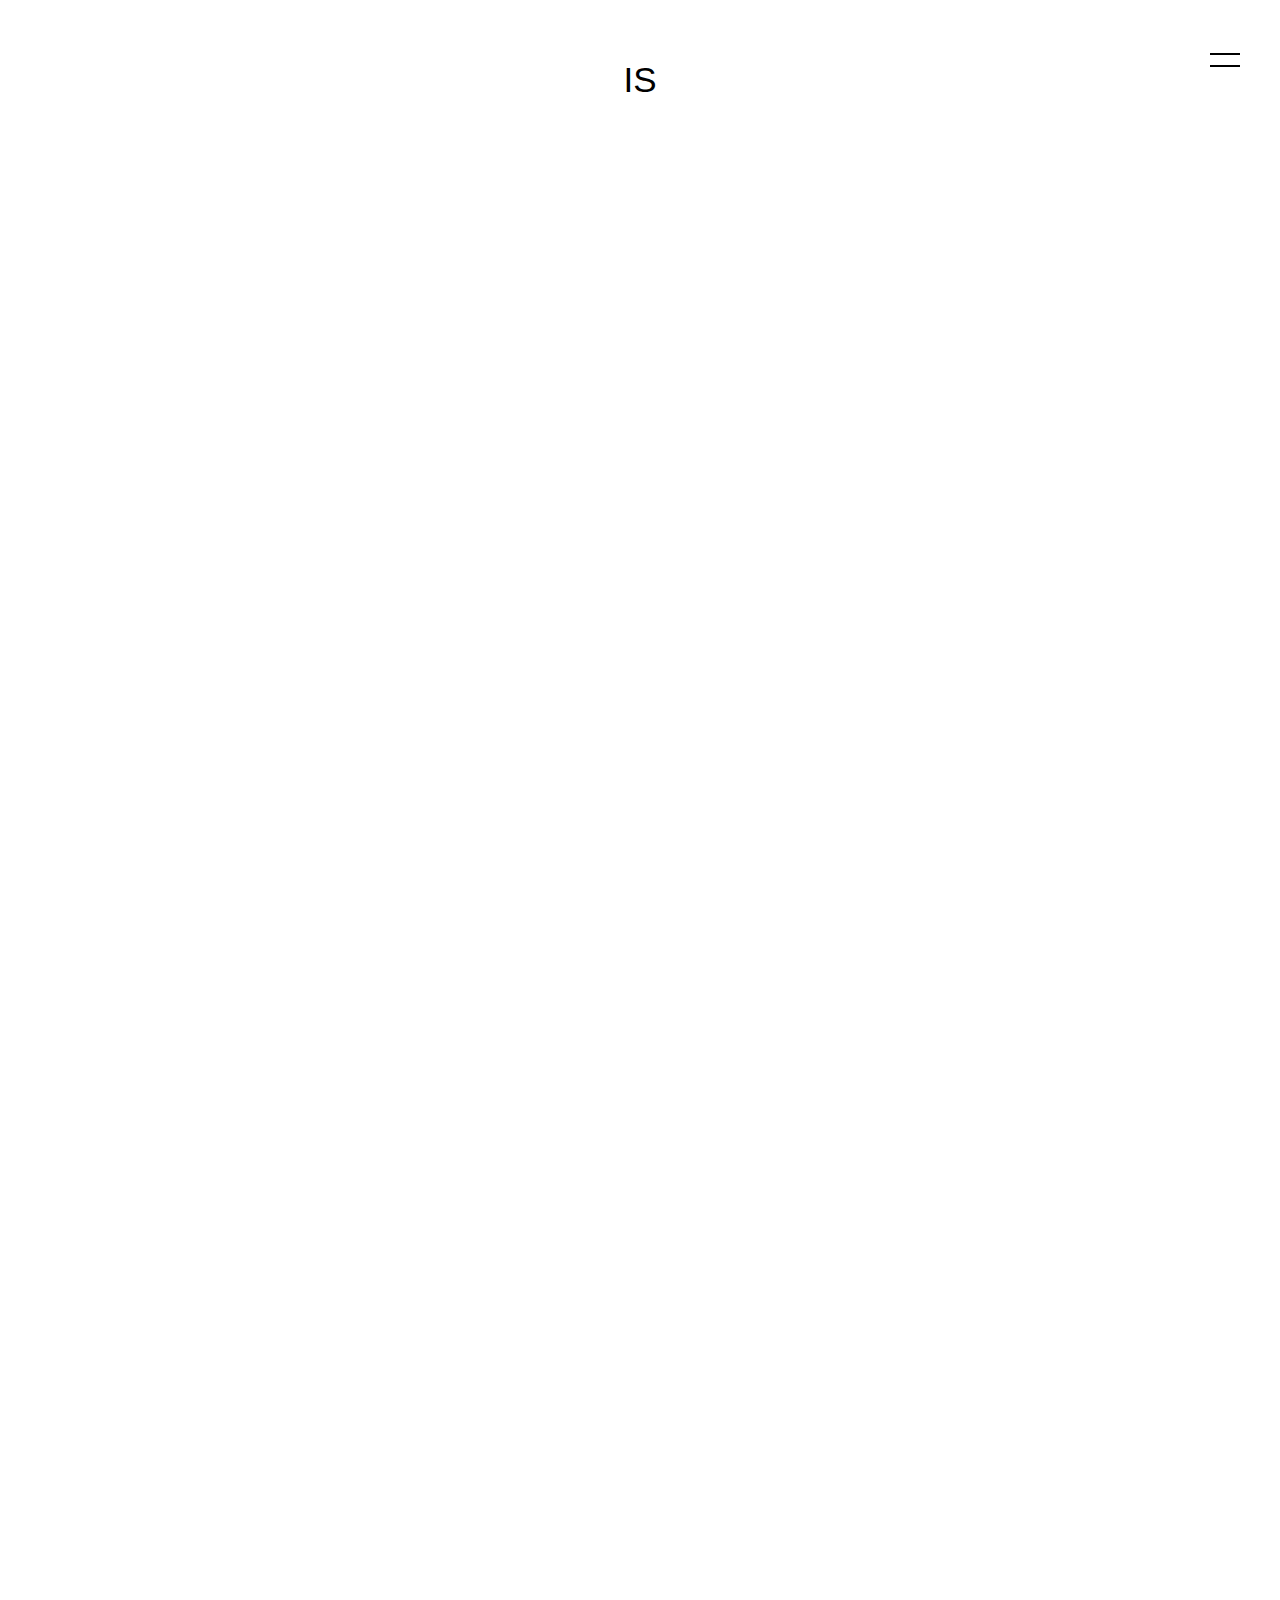
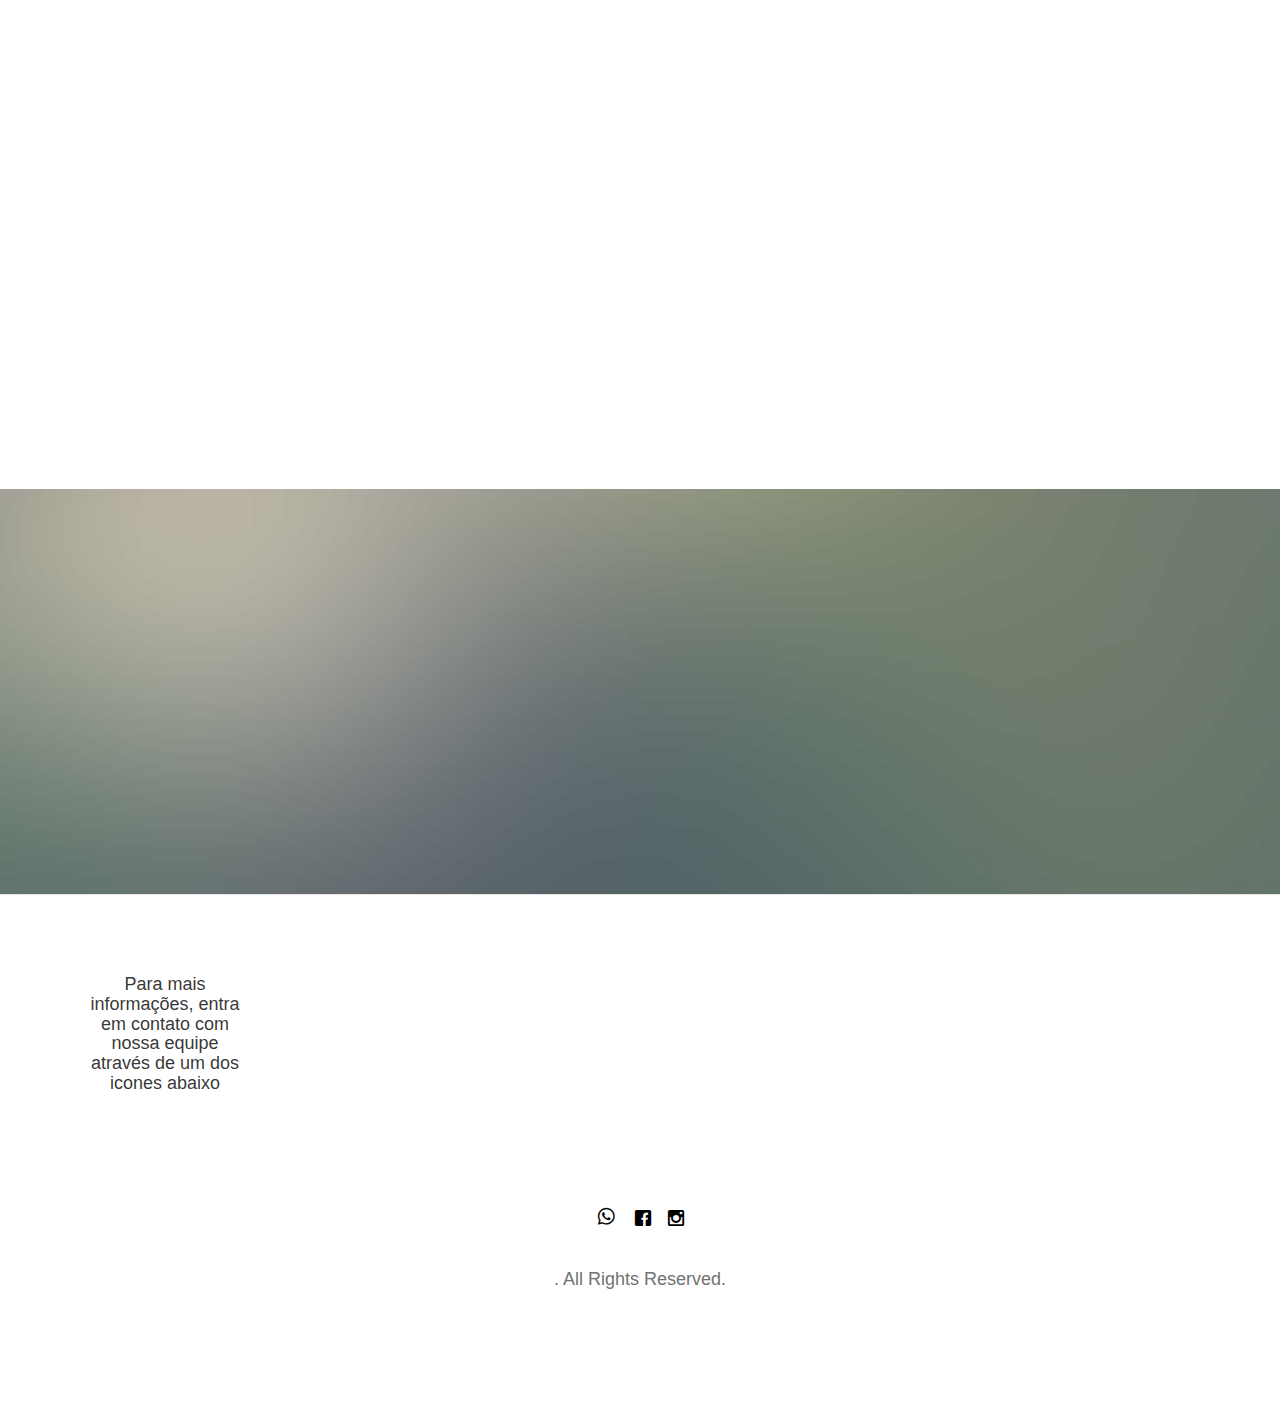
<file: index.html>
<!DOCTYPE html>
<!--[if lt IE 7]>      <html class="no-js lt-ie9 lt-ie8 lt-ie7"> <![endif]-->
<!--[if IE 7]>         <html class="no-js lt-ie9 lt-ie8"> <![endif]-->
<!--[if IE 8]>         <html class="no-js lt-ie9"> <![endif]-->
<!--[if gt IE 8]><!--> <html class="no-js"> <!--<![endif]-->
	<head>
	<meta charset="utf-8">
	<meta http-equiv="X-UA-Compatible" content="IE=edge">
	<title>ISASARAIVA</title>
	<meta name="viewport" content="width=device-width, initial-scale=1">
	<meta name="description" content="Free HTML5 Template by FREEHTML5.CO" />
	<meta name="keywords" content="free html5, free template, free bootstrap, html5, css3, mobile first, responsive" />
	<meta name="author" content="FREEHTML5.CO" />

  

  	<!-- Facebook and Twitter integration -->
	<meta property="og:title" content=""/>
	<meta property="og:image" content=""/>
	<meta property="og:url" content=""/>
	<meta property="og:site_name" content=""/>
	<meta property="og:description" content=""/>
	<meta name="twitter:title" content="" />
	<meta name="twitter:image" content="" />
	<meta name="twitter:url" content="" />
	<meta name="twitter:card" content="" />

	<!-- Place favicon.ico and apple-touch-icon.png in the root directory -->
	<link rel="shortcut icon" href="favicon.ico">

		
	<!-- Animate.css -->
	<link rel="stylesheet" href="css/animate.css">
	<!-- Icomoon Icon Fonts-->
	<link rel="stylesheet" href="css/icomoon.css">
	
	<!-- Bootstrap  -->
	<link rel="stylesheet" href="css/bootstrap.css">
	<!-- animatedresponsiveImagegrid  -->
	<link rel="stylesheet" href="css/animatedresponsiveImagegrid.css">
	<!-- Magnifoc Popup  -->
	<link rel="stylesheet" href="css/magnific-popup.css">

	<link rel="stylesheet" href="css/style.css">

	<link href='https://unpkg.com/boxicons@2.1.4/css/boxicons.min.css' rel='stylesheet'>

	<!-- Modernizr JS -->
	<script src="js/modernizr-2.6.2.min.js"></script>
	<!-- FOR IE9 below -->
	<!--[if lt IE 9]>
	<script src="js/respond.min.js"></script>
	<![endif]-->

	</head>
	<body>

	<nav id="fh5co-main-nav" role="navigation">
		<a href="#" class="js-fh5co-nav-toggle fh5co-nav-toggle active"><i></i></a>
		<div class="js-fullheight fh5co-table">
			<div class="fh5co-table-cell js-fullheight">
				<ul>
					<li class="active"><a href="index.html">Home</a></li>
					<li><a href="gallery.html">Galeria</a></li>
					<li><a href="services.html">Serviços</a></li>
					<li><a href="about.html">Sobre</a></li>
					<li><a href="contact.html">Contato</a></li>
				</ul>
			</div>
		</div>
	</nav>
	
	<div id="fh5co-page">
		<header>
			<div class="container">
				<div class="fh5co-navbar-brand">
					<h1 class="text-center"><a class="fh5co-logo" href="index.html">IS</i></a></h1>
					<a href="#" class="js-fh5co-nav-toggle fh5co-nav-toggle"><i></i></a>
				</div>
			</div>
		</header>
		<div id="fh5co-intro-section">
			<div class="container">
				<div class="row">
					<div class="col-md-8 col-md-offset-2 animate-box text-center">
						<h2 class="intro-heading">Só saberemos o verdadeiro valor de um momento quando ele se tornar uma memória.</h2>
						
					</div>
				</div>
			</div>
		</div>
		<div id="fh5co-photos-section">
			<div class="container">
				<div id="ri-grid" class="ri-grid animate-box">
					<img class="ri-loading-image" src="images/loading.gif"/>
					<ul>
						<li>
							<a href="#">
								<img src="images/isPic6.jpg"/>
								<div class="desc">
									
								</div>
							</a>
						</li>
						<li>
							<a href="#">
								<img src="images/isPic5.jpg"/>
								<div class="desc">
									
								</div>
							</a>
						</li>
						<li>
							<a href="#">
								<img src="images/isPic8.jpg"/>
								<div class="desc">
									
								</div>
							</a>
						</li>
						<li>
							<a href="#">
								<img src="images/isPic4.jpg"/>
								<div class="desc">
									
								</div>
							</a>
						</li>
						<li>
							<a href="#">
								<img src="images/isPic3.jpg"/>
								<div class="desc">
									
								</div>
							</a>
						</li>
						<li>
							<a href="#">
								<img src="images/isPic2.jpg"/>
								<div class="desc">
									
								</div>
							</a>
						</li>
						<li>
							<a href="#">
								<img src="images/isPic1.jpg"/>
								<div class="desc">
									
								</div>
							</a>
						</li>
						<li>
							<a href="#">
								<img src="images/isPic9.jpg"/>
								<div class="desc">
									
								</div>
							</a>
						</li>
						<li>
							<a href="#">
								<img src="images/isPic7.jpg"/>
								<div class="desc">
									
								</div>
							</a>
						</li>
						<li>
							<a href="#">
								<img src="images/pic10.jpg"/>
								<div class="desc">
									
								</div>
							</a>
						</li>
						<li>
							<a href="#">
								<img src="images/pic11.jpg"/>
								<div class="desc">
									
								</div>
							</a>
						</li>
						<li>
							<a href="#">
								<img src="images/pic12.jpg"/>
								<div class="desc">
									
								</div>
							</a>
						</li>
						<li>
							<a href="#">
								<img src="images/pic13.jpg"/>
								<div class="desc">
									
								</div>
							</a>
						</li>
						<li>
							<a href="#">
								<img src="images/pic14.jpg"/>
								<div class="desc">
									
								</div>
							</a>
						</li>
						<li>
							<a href="#">
								<img src="images/pic15.jpg"/>
								<div class="desc">
									
								</div>
							</a>
						</li>
						<li>
							<a href="#">
								<img src="images/pic16.jpg"/>
								<div class="desc">
									
								</div>
							</a>
						</li>
						<li>
							<a href="#">
								<img src="images/pic17.jpg"/>
								<div class="desc">
									
								</div>
							</a>
						</li>
						<li>
							<a href="#">
								<img src="images/pic18.jpg"/>
								<div class="desc">
									
								</div>
							</a>
						</li>
						<li>
							<a href="#">
								<img src="images/pic19.jpg"/>
								<div class="desc">
									
								</div>
							</a>
						</li>
						<li>
							<a href="#">
								<img src="images/isPic10.jpeg"/>
								<div class="desc">
									
								</div>
							</a>
						</li>
						<li>
							<a href="#">
								<img src="images/pic21.jpg"/>
								<div class="desc">
									
								</div>
							</a>
						</li>
						<li>
							<a href="#">
								<img src="images/pic22.jpg"/>
								<div class="desc">
									
								</div>
							</a>
						</li>
						<li>
							<a href="#">
								<img src="images/isPic11.jpeg"/>
								<div class="desc">
									
								</div>
							</a>
						</li>
						<li>
							<a href="#">
								<img src="images/pic24.jpg"/>
								<div class="desc">
									
								</div>
							</a>
						</li>
					</ul>
				</div>
			</div>
		</div>
		<div id="fh5co-services-section">
			<div class="container">
				<div class="row">
					<div class="col-md-6 col-md-offset-3 text-center animate-box ">
						<div class="heading-section">
							<h2>Nossos Serviços</h2>
							<p>Aquele velho clichê sobre eternizar memórias, mas fazer o que se é verdade? Brincadeiras à parte, eu (Isa) e minha equipe , que vai de organizadores à fotografos parceiros, prezamos sempre por deixar o dia do ensaio o mais leve e fluido possível, e assim conseguimos fotos reais com autenticidade.</p>
						</div>
					</div>
				</div>
				<div class="row">
					<div class="col-md-4 text-center animate-box">
						<div class="services">
							<span><i class='bx bxs-graduation' style='color:#0e667a'  ></i></span>
							<h3>Formatura</h3>
							<p>Turma de formatura, grupinho pequeno e até mesmo individual, amamos fotografar esse fechamento de ciclo, são sempre registros animados e cheio de gratidão. </p>
						</div>
					</div>
					<div class="col-md-4 text-center animate-box">
						<div class="services">
							<span><i class='bx bxs-heart' style='color:#e23b3b'  ></i></span>
							<h3>Batizado <br> Ensaio externo <br> Aniversário </h3>
							<p> Além dos ensaios de formatura também fazemos o registro de batizados, festa de recpção, ensaios externos de gestante, 15 anos, casal, pre-wedding, marca pessoal, feminino, masculino e o que voce inventar e a gente topar!</p>
						</div>
					</div>
					<div class="col-md-4 text-center animate-box">
						<div class="services">
							<span><i class='bx bx-book-open' style='color:#9163b2'  ></i></span>
							<h3>Àlbuns</h3>
							<p>E de que adianta fazer tantos registros lindos se for pra deixa-los dentro de uma pasta esquecida no drive do e-mail? Por aqui também fazemos albuns pra todos os gostos, os mais clássicos, os mais modernos, os mais economicos, os mais "pomposos", você escolhe o que mais tem seu estilo.</p>
						</div>
					</div>
				</div>
			</div>
		</div>
		<div class="fh5co-counters" style="background-image: url(images/hero.jpg);" data-stellar-background-ratio="0.5" id="counter-animate">
				<div class="row">
					<div class="col-md-6 col-md-offset-3 text-center animate-box">
						<div class="heading-section">
							<h2>Alguém gosta de números por aí?</h2>
						</div>
					</div>
				</div>
				<div class="fh5co-narrow-content animate-box">
					<div class="row" >
						<div class="col-md-4 text-center">
							<span class="fh5co-counter js-counter" data-from="0" data-to="530" data-speed="5000" data-refresh-interval="50"></span>
							<span class="fh5co-counter-label">Clientes, <br> e contando.. </span>
						</div>
						<div class="col-md-4 text-center">
							<span class="fh5co-counter js-counter" data-from="0" data-to="5000" data-speed="5000" data-refresh-interval="50"></span>
							<span class="fh5co-counter-label">Fotos editadas, <br> e contando.. </span>
						</div>
						
					</div>
				</div>
			</div>
		<footer>
			<div id="footer">
				<div class="container">
					
						<div class="col-md-2">
							<h3 class="section-title">Para mais informações, entra em contato com nossa equipe através de um dos icones abaixo</h3>
							
						</div>
					</div>
					<div class="row copy-right">
						<div class="col-md-6 col-md-offset-3 text-center">
							<p class="fh5co-social-icon">
								
								<a href="https://api.whatsapp.com/send?phone=5585992603535&text=Oi+Isa%2C+ja+vi+seu+catalogo+aqui+no+whatsapp+e+queria+tirar+duvidas%2C+o+ensaio+que+eu+gostaria+era.."><i class='bx bxl-whatsapp bx-md' style='color:#050505'  ></i></a>
								<a href="https://www.instagram.com/isasaraivafotografia/"><i class="icon-facebook2"></i></a>
								<a href="https://m.facebook.com/isasaraivafotografia"><i class="icon-instagram"></i></a>
							</p>
							<p><a href="#"></a>. All Rights Reserved. <br><a href="#" target="_blank"></a><a href="https://unsplash.com/" target="_blank"></a></p>
						</div>
					</div>
				</div>
			</div>
		</footer>
	
	</div>

	<!-- jQuery -->
	<script src="js/jquery.min.js"></script>
	<!-- jQuery Easing -->
	<script src="js/jquery.easing.1.3.js"></script>
	<!-- Bootstrap -->
	<script src="js/bootstrap.min.js"></script>
	<!-- Waypoints -->
	<script src="js/jquery.waypoints.min.js"></script>
	<!-- Counters -->
	<script src="js/jquery.countTo.js"></script>
	<!-- gridrotator -->
	<script type="text/javascript" src="js/jquery.gridrotator.js"></script>
	<!-- Magnific Popup -->
	<script type="text/javascript" src="js/jquery.magnific-popup.min.js"></script>

	<!-- Main JS (Do not remove) -->
	<script src="js/main.js"></script>

	<script type="text/javascript">	
		$(function() {
		
			$( '#ri-grid' ).gridrotator( {
				rows : 3,
				// number of columns 
				columns : 6,
				w1024 : { rows : 3, columns : 5 },
				w768 : {rows : 3,columns : 4 },
				w480 : {rows : 3,columns : 3 },
				w320 : {rows : 2,columns : 2 },
				w240 : {rows : 1,columns : 1 },
				preventClick : false
			} );
		
		});
	</script>

	</body>
</html>
</file>
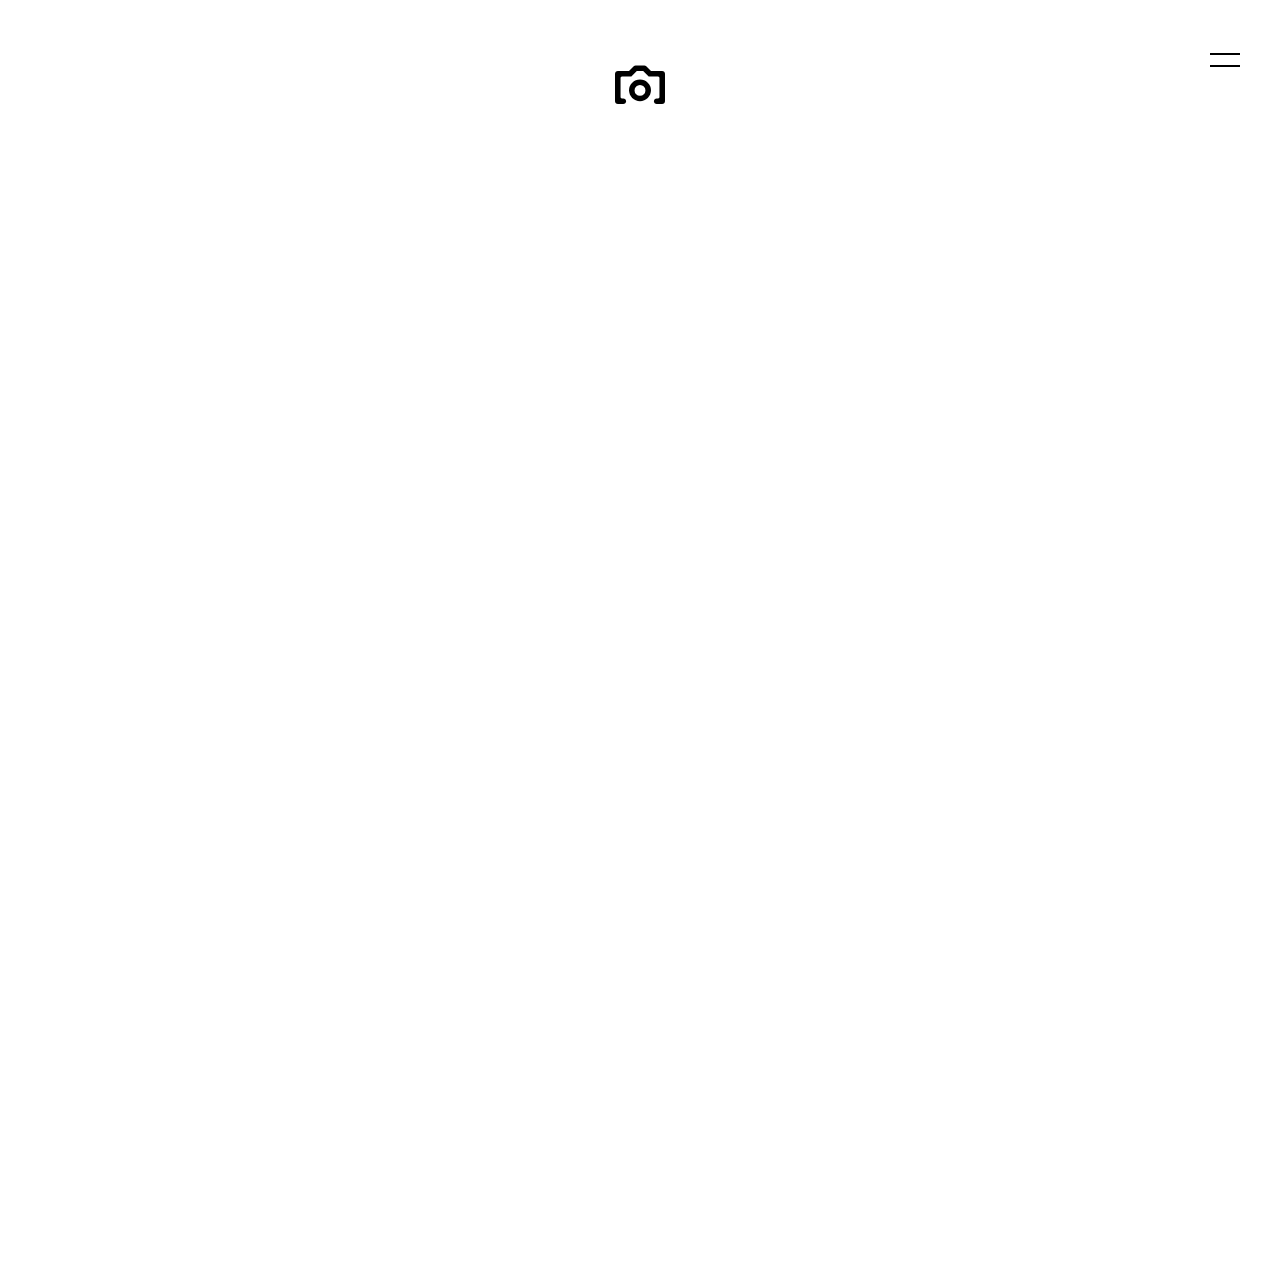
<file: about.html>
<!DOCTYPE html>
<!--[if lt IE 7]>      <html class="no-js lt-ie9 lt-ie8 lt-ie7"> <![endif]-->
<!--[if IE 7]>         <html class="no-js lt-ie9 lt-ie8"> <![endif]-->
<!--[if IE 8]>         <html class="no-js lt-ie9"> <![endif]-->
<!--[if gt IE 8]><!--> <html class="no-js"> <!--<![endif]-->
	<head>
	<meta charset="utf-8">
	<meta http-equiv="X-UA-Compatible" content="IE=edge">
	<title>Isa &mdash; Sobre mim</title>
	<meta name="viewport" content="width=device-width, initial-scale=1">
	<meta name="description" content="Free HTML5 Template by FREEHTML5.CO" />
	<meta name="keywords" content="free html5, free template, free bootstrap, html5, css3, mobile first, responsive" />
	<meta name="author" content="FREEHTML5.CO" />

  <!-- 
	//////////////////////////////////////////////////////

	FREE HTML5 TEMPLATE 
	DESIGNED & DEVELOPED by FREEHTML5.CO
		
	Website: 		http://freehtml5.co/
	Email: 			info@freehtml5.co
	Twitter: 		http://twitter.com/fh5co
	Facebook: 		https://www.facebook.com/fh5co

	//////////////////////////////////////////////////////
	 -->

  	<!-- Facebook and Twitter integration -->
	<meta property="og:title" content=""/>
	<meta property="og:image" content=""/>
	<meta property="og:url" content=""/>
	<meta property="og:site_name" content=""/>
	<meta property="og:description" content=""/>
	<meta name="twitter:title" content="" />
	<meta name="twitter:image" content="" />
	<meta name="twitter:url" content="" />
	<meta name="twitter:card" content="" />

	<!-- Place favicon.ico and apple-touch-icon.png in the root directory -->
	<link rel="shortcut icon" href="favicon.ico">

	<!-- <link href='https://fonts.googleapis.com/css?family=Roboto:400,100,300,700,900' rel='stylesheet' type='text/css'>
	<link href="https://fonts.googleapis.com/css?family=Roboto+Slab:300,400,700" rel="stylesheet"> -->
	
	<!-- Animate.css -->
	<link rel="stylesheet" href="css/animate.css">
	<!-- Icomoon Icon Fonts-->
	<link rel="stylesheet" href="css/icomoon.css">
	<!-- Bootstrap  -->
	<link rel="stylesheet" href="css/bootstrap.css">

	<link rel="stylesheet" href="css/style.css">


	<!-- Modernizr JS -->
	<script src="js/modernizr-2.6.2.min.js"></script>
	<!-- FOR IE9 below -->
	<!--[if lt IE 9]>
	<script src="js/respond.min.js"></script>
	<![endif]-->

	</head>
	<body>

	<nav id="fh5co-main-nav" role="navigation">
		<a href="#" class="js-fh5co-nav-toggle fh5co-nav-toggle active"><i></i></a>
		<div class="js-fullheight fh5co-table">
			<div class="fh5co-table-cell js-fullheight">
				<ul>
					<li><a href="index.html">Home</a></li>
					<li><a href="gallery.html">Galeria</a></li>
					<li><a href="services.html">Serviços</a></li>
					<li class="active"><a href="about.html">About</a></li>
					<li><a href="contact.html">Contato</a></li>
				</ul>
			</div>
		</div>
	</nav>
	
	<div id="fh5co-page">
		<header>
			<div class="container">
				<div class="fh5co-navbar-brand">
					<h1 class="text-center"><a class="fh5co-logo" href="index.html"><i class="icon-camera2"></i></a></h1>
					<a href="#" class="js-fh5co-nav-toggle fh5co-nav-toggle"><i></i></a>
				</div>
			</div>
		</header>
		<div id="fh5co-intro-section">
			<div class="container">
				<div class="row">
					<div class="col-md-8 col-md-offset-2 text-center animate-box">
						<h2 class="intro-heading">Sobre a Isa</h2>
						<p class="txt-sobreIsa">Eu me chamo Isabelle. Sou uma pessoa muito sensível e atenta aos detalhes. Gosto do que encanta e em tudo que eu faço procuro tocar o coração das pessoas. Sou muito curiosa e empreendedora. Estou sempre me aprimorando em técnica e faço muitas pesquisas, de forma a fazer constante inovação e oferecer um serviço diferenciado. <br> Procuro captar o momento de forma sensível e verdadeiro. Permito que minha criatividade não tenha limites e esteja em melhoria contínua. Por isso gosto de explorar cores e gerar experiências surpreendentes. A fotografia me conquista por me permitir vivenciar tudo isso. <br> O maior diferencial do meu trabalho é o de surpreender, emocionar, inspirar e realizar sonhos. Nutrindo uma conexão de amor e confiança com os meus clientes. </p>
					</div>
				</div>
			</div>
		</div>
		<div id="fh5co-about-section">
			<div class="container">
				<div class="row">
					<div class="col-md-8 col-md-offset-2 text-center animate-box">
						<div class="about">
							<img src="images/WhatsApp Image 2023-05-07 at 10.24.10.jpeg" alt="">
						</div>
						<div class="desc">
							<h3>e mais..</h3>
							<p>Já fui projetista e ja fui professora dos cursos de Design grafico, Arquitetura e Engenharia. Foi em uma projeto de extenão que criei dentro do curso de Arquitetura e Design que meu olhar pra fotografia despertou. Foi la que fiz junto com meus alunos as maiores experiencias em fotografia, era divertido ensinar e aprender com eles, sempre com uma playlist pra animar.</p>
							
						</div>
					</div>
				</div>
			</div>
		</div>
		

	<!-- jQuery -->
	<script src="js/jquery.min.js"></script>
	<!-- jQuery Easing -->
	<script src="js/jquery.easing.1.3.js"></script>
	<!-- Bootstrap -->
	<script src="js/bootstrap.min.js"></script>
	<!-- Waypoints -->
	<script src="js/jquery.waypoints.min.js"></script>
	<!-- Counters -->
	<script src="js/jquery.countTo.js"></script>

	<!-- Main JS (Do not remove) -->
	<script src="js/main.js"></script>

	</body>
</html>
</file>
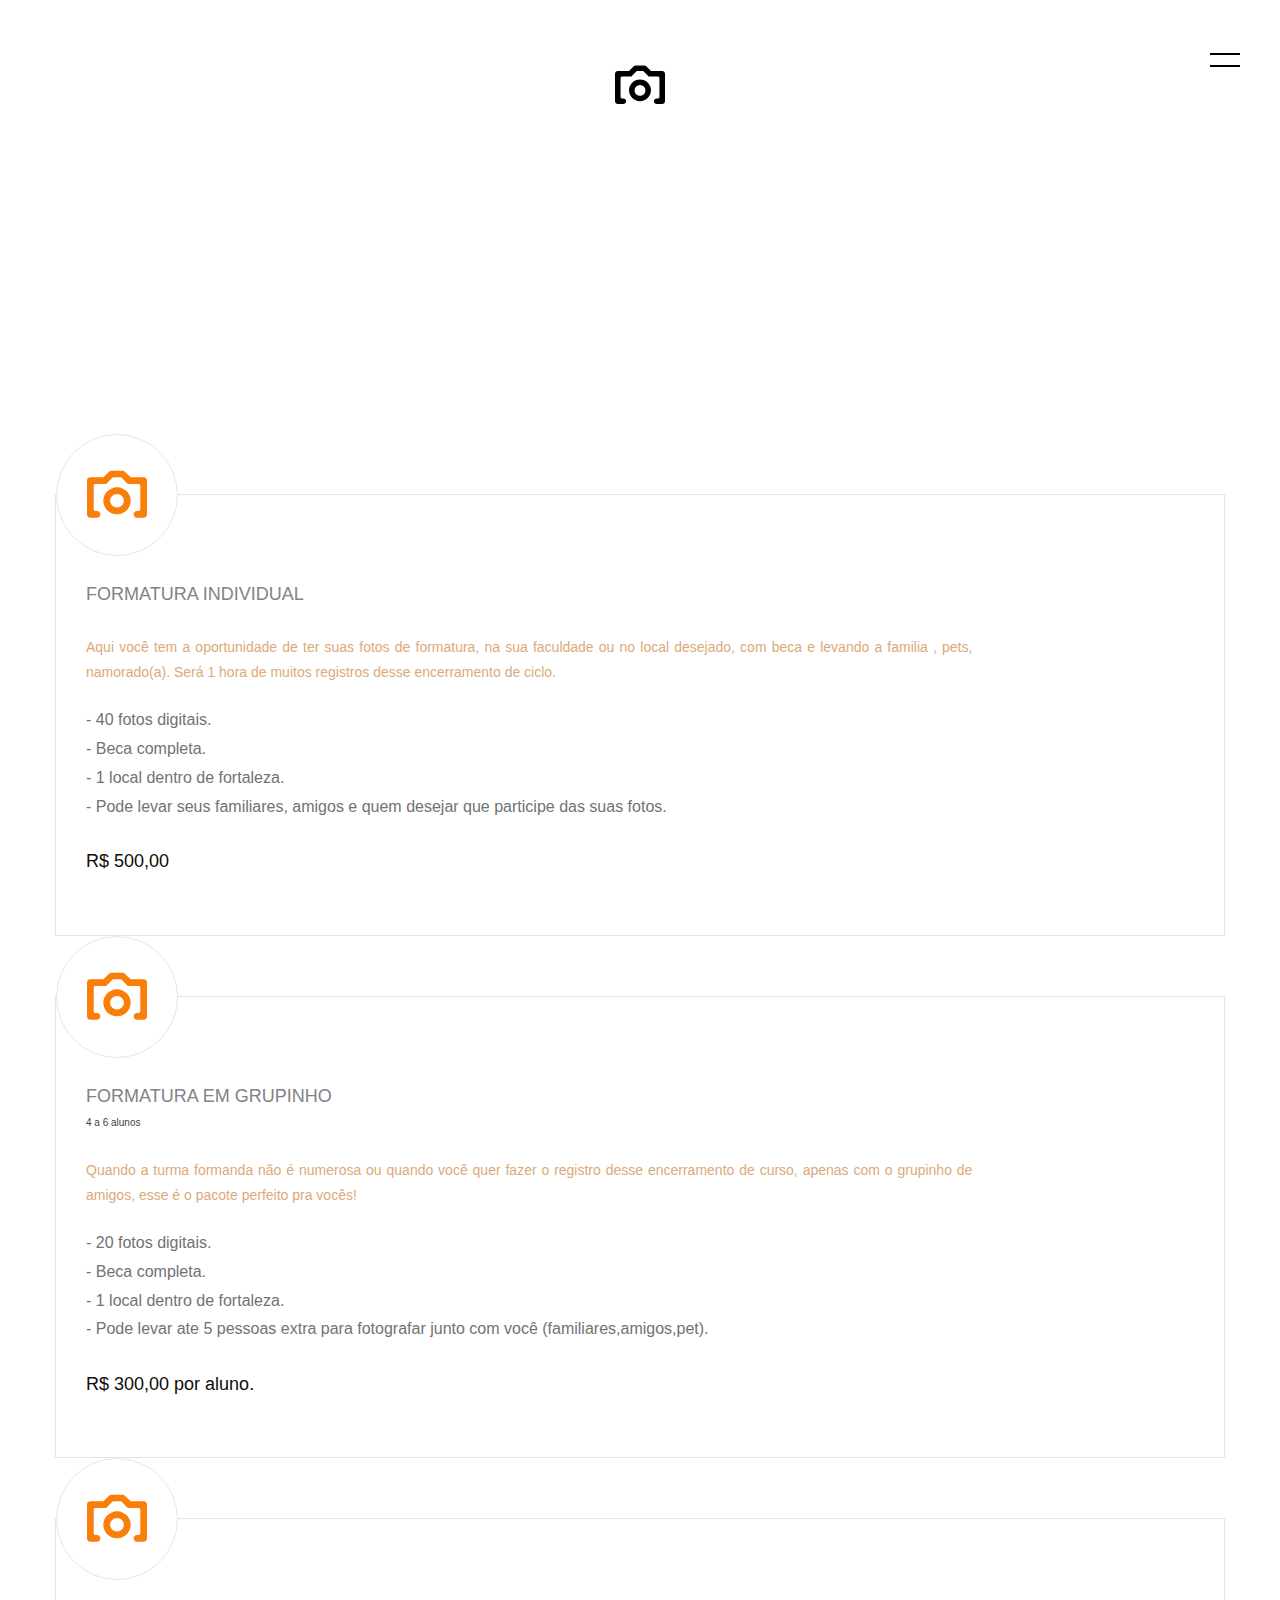
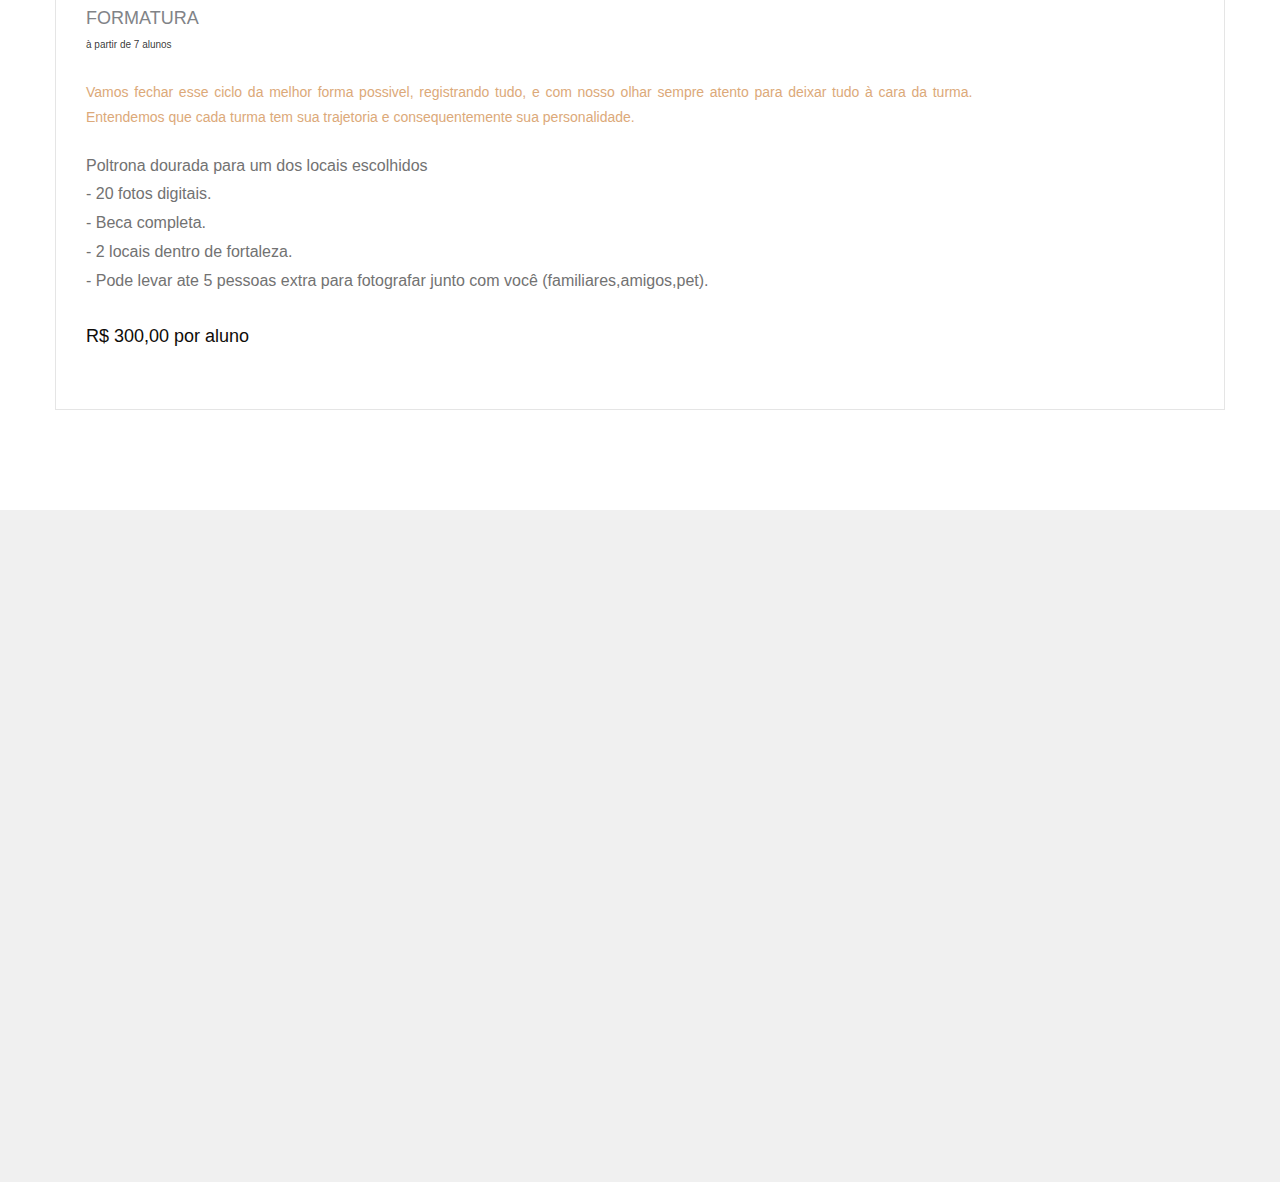
<file: services.html>
<!DOCTYPE html>
<!--[if lt IE 7]>      <html class="no-js lt-ie9 lt-ie8 lt-ie7"> <![endif]-->
<!--[if IE 7]>         <html class="no-js lt-ie9 lt-ie8"> <![endif]-->
<!--[if IE 8]>         <html class="no-js lt-ie9"> <![endif]-->
<!--[if gt IE 8]><!--> <html class="no-js"> <!--<![endif]-->
	<head>
	<meta charset="utf-8">
	<meta http-equiv="X-UA-Compatible" content="IE=edge">
	<title>Focus &mdash; 100% Free Fully Responsive HTML5 Template by FREEHTML5.co</title>
	<meta name="viewport" content="width=device-width, initial-scale=1">
	<meta name="description" content="Free HTML5 Template by FREEHTML5.CO" />
	<meta name="keywords" content="free html5, free template, free bootstrap, html5, css3, mobile first, responsive" />
	<meta name="author" content="FREEHTML5.CO" />

  <!-- 
	//////////////////////////////////////////////////////

	FREE HTML5 TEMPLATE 
	DESIGNED & DEVELOPED by FREEHTML5.CO
		
	Website: 		http://freehtml5.co/
	Email: 			info@freehtml5.co
	Twitter: 		http://twitter.com/fh5co
	Facebook: 		https://www.facebook.com/fh5co

	//////////////////////////////////////////////////////
	 -->

  	<!-- Facebook and Twitter integration -->
	<meta property="og:title" content=""/>
	<meta property="og:image" content=""/>
	<meta property="og:url" content=""/>
	<meta property="og:site_name" content=""/>
	<meta property="og:description" content=""/>
	<meta name="twitter:title" content="" />
	<meta name="twitter:image" content="" />
	<meta name="twitter:url" content="" />
	<meta name="twitter:card" content="" />

	<!-- Place favicon.ico and apple-touch-icon.png in the root directory -->
	<link rel="shortcut icon" href="favicon.ico">

	<!-- <link href='https://fonts.googleapis.com/css?family=Roboto:400,100,300,700,900' rel='stylesheet' type='text/css'>
	<link href="https://fonts.googleapis.com/css?family=Roboto+Slab:300,400,700" rel="stylesheet"> -->
	
	<!-- Animate.css -->
	<link rel="stylesheet" href="css/animate.css">
	<!-- Icomoon Icon Fonts-->
	<link rel="stylesheet" href="css/icomoon.css">
	<!-- Bootstrap  -->
	<link rel="stylesheet" href="css/bootstrap.css">

	<link rel="stylesheet" href="css/style.css">


	<!-- Modernizr JS -->
	<script src="js/modernizr-2.6.2.min.js"></script>
	<!-- FOR IE9 below -->
	<!--[if lt IE 9]>
	<script src="js/respond.min.js"></script>
	<![endif]-->

	</head>
	<body>

	<nav id="fh5co-main-nav" role="navigation">
		<a href="#" class="js-fh5co-nav-toggle fh5co-nav-toggle active"><i></i></a>
		<div class="js-fullheight fh5co-table">
			<div class="fh5co-table-cell js-fullheight">
				<ul>
					<li><a href="index.html">Home</a></li>
					<li><a href="gallery.html">Galeria</a></li>
					<li class="active"><a href="services.html">Serviços</a></li>
					<li><a href="about.html">Sobre</a></li>
					<li><a href="contact.html">Contato</a></li>
				</ul>
			</div>
		</div>
	</nav>
	
	<div id="fh5co-page">
		<header>
			<div class="container">
				<div class="fh5co-navbar-brand">
					<h1 class="text-center"><a class="fh5co-logo" href="index.html"><i class="icon-camera2"></i></a></h1>
					<a href="#" class="js-fh5co-nav-toggle fh5co-nav-toggle"><i></i></a>
				</div>
			</div>
		</header>
		<div id="fh5co-intro-section">
			<div class="container">
				<div class="row">
					<div class="col-md-8 col-md-offset-2 text-center animate-box">
						<h2 class="intro-heading">Nossos Serviços</h2>
						<p><span>Por aqui você pode encontrar o pacote de experiências que mais te atrai </span></p>
					</div>
				</div>
			</div>
		</div>
		<div id="fh5co-services-section">
			<div class="container">
				<div class="row">
					
						<div class="services">
							<span><i class="icon-camera2"></i></span>
							<h3>FORMATURA INDIVIDUAL</h3>
							<p class="subtxt-pacotes">Aqui você tem a oportunidade de ter suas fotos de formatura, na sua faculdade ou no local desejado, com beca e levando a familia , pets, namorado(a). Será 1 hora de muitos registros desse encerramento de ciclo.</p>
							<p class="subtxt-subtxt-pacotes"> - 40 fotos digitais. <br> - Beca completa. <br> - 1 local dentro de fortaleza. <br> - Pode levar seus familiares, amigos e quem desejar que participe das suas fotos. </p>
							<p class="subtxt-preco"> R$ 500,00</p>
						</div>

						<div class="services">
							<span><i class="icon-camera2"></i></span>
							<h3>FORMATURA EM GRUPINHO</h3>
							<h4>4 a 6 alunos</h4>
							<p class="subtxt-pacotes">Quando a turma formanda não é numerosa ou quando você quer fazer o registro desse encerramento de curso, apenas com o grupinho de amigos, esse é o pacote perfeito pra vocês!</p>
							<p class="subtxt-subtxt-pacotes"> - 20 fotos digitais. <br> - Beca completa. <br> - 1 local dentro de fortaleza. <br> - Pode levar ate 5 pessoas extra para fotografar junto com você (familiares,amigos,pet). </p>
							<p class="subtxt-preco"> R$ 300,00 por aluno.</p>
						</div>

						<div class="services">
							<span><i class="icon-camera2"></i></span>
							<h3>FORMATURA</h3>
							<h4>à partir de 7 alunos</h4>
							<p class="subtxt-pacotes">Vamos fechar esse ciclo da melhor forma possivel, registrando tudo, e com nosso olhar sempre atento para deixar tudo à cara da turma. Entendemos que cada turma tem sua trajetoria e consequentemente sua personalidade. </p>
							<p class="subtxt-subtxt-pacotes"> Poltrona dourada para um dos locais escolhidos <br> - 20 fotos digitais. <br> - Beca completa. <br> - 2 locais dentro de fortaleza. <br> - Pode levar ate 5 pessoas extra para fotografar junto com você (familiares,amigos,pet). </p>
							<p class="subtxt-preco"> R$ 300,00 por aluno</p>
						</div>
					</div>
				</div>
			</div>
		</div>
		<div id="fh5co-photos-section">
			<div class="container">
				<div class="row">
					<div class="col-md-6 col-md-offset-3 text-center animate-box">
						<div class="heading-section">
							<h2>Newest Photos</h2>
							<p>Far far away, behind the word mountains, far from the countries Vokalia and Consonantia, there live the blind texts.</p>
						</div>
					</div>
				</div>
				<div class="row text-center">
					<div class="col-md-4 animate-box">
						<a href="#" class="grid-photo" style="background-image: url(images/pic4.jpg);">
							<div class="desc">
								<h3>Camera</h3>
								<span>12 Photos</span>
							</div>
						</a>
					</div>
					<div class="col-md-4 animate-box">
						<a href="#" class="grid-photo" style="background-image: url(images/pic5.jpg);">
							<div class="desc">
								<h3>Wedding</h3>
								<span>100 Photos</span>
							</div>
						</a>
					</div>
					<div class="col-md-4 animate-box">
						<a href="#" class="grid-photo" style="background-image: url(images/pic12.jpg);">
							<div class="desc">
								<h3>Drinks</h3>
								<span>45 Photos</span>
							</div>
						</a>
					</div>
				</div>
			</div>
		</div>
		
	
	</div>

	<!-- jQuery -->
	<script src="js/jquery.min.js"></script>
	<!-- jQuery Easing -->
	<script src="js/jquery.easing.1.3.js"></script>
	<!-- Bootstrap -->
	<script src="js/bootstrap.min.js"></script>
	<!-- Waypoints -->
	<script src="js/jquery.waypoints.min.js"></script>
	<!-- Counters -->
	<script src="js/jquery.countTo.js"></script>

	<!-- Main JS (Do not remove) -->
	<script src="js/main.js"></script>

	</body>
</html>
</file>
<file: css/icomoon.css>
@font-face {
    font-family: 'icomoon';
    src:    url('fonts/icomoon.eot?1oniuf');
    src:    url('fonts/icomoon.eot?1oniuf#iefix') format('embedded-opentype'),
        url('fonts/icomoon.ttf?1oniuf') format('truetype'),
        url('fonts/icomoon.woff?1oniuf') format('woff'),
        url('fonts/icomoon.svg?1oniuf#icomoon') format('svg');
    font-weight: normal;
    font-style: normal;
}

[class^="icon-"], [class*=" icon-"] {
    /* use !important to prevent issues with browser extensions that change fonts */
    font-family: 'icomoon' !important;
    speak: none;
    font-style: normal;
    font-weight: normal;
    font-variant: normal;
    text-transform: none;
    line-height: 1;

    /* Better Font Rendering =========== */
    -webkit-font-smoothing: antialiased;
    -moz-osx-font-smoothing: grayscale;
}

.icon-mobile:before {
    content: "\e000";
}
.icon-laptop:before {
    content: "\e001";
}
.icon-desktop:before {
    content: "\e002";
}
.icon-tablet:before {
    content: "\e003";
}
.icon-phone:before {
    content: "\e004";
}
.icon-document:before {
    content: "\e005";
}
.icon-documents:before {
    content: "\e006";
}
.icon-search:before {
    content: "\e007";
}
.icon-clipboard:before {
    content: "\e008";
}
.icon-newspaper:before {
    content: "\e009";
}
.icon-notebook:before {
    content: "\e00a";
}
.icon-book-open:before {
    content: "\e00b";
}
.icon-browser:before {
    content: "\e00c";
}
.icon-calendar:before {
    content: "\e00d";
}
.icon-presentation:before {
    content: "\e00e";
}
.icon-picture:before {
    content: "\e00f";
}
.icon-pictures:before {
    content: "\e010";
}
.icon-video:before {
    content: "\e011";
}
.icon-camera:before {
    content: "\e012";
}
.icon-printer:before {
    content: "\e013";
}
.icon-toolbox:before {
    content: "\e014";
}
.icon-briefcase:before {
    content: "\e015";
}
.icon-wallet:before {
    content: "\e016";
}
.icon-gift:before {
    content: "\e017";
}
.icon-bargraph:before {
    content: "\e018";
}
.icon-grid:before {
    content: "\e019";
}
.icon-expand:before {
    content: "\e01a";
}
.icon-focus:before {
    content: "\e01b";
}
.icon-edit:before {
    content: "\e01c";
}
.icon-adjustments:before {
    content: "\e01d";
}
.icon-ribbon:before {
    content: "\e01e";
}
.icon-hourglass:before {
    content: "\e01f";
}
.icon-lock:before {
    content: "\e020";
}
.icon-megaphone:before {
    content: "\e021";
}
.icon-shield:before {
    content: "\e022";
}
.icon-trophy:before {
    content: "\e023";
}
.icon-flag:before {
    content: "\e024";
}
.icon-map:before {
    content: "\e025";
}
.icon-puzzle:before {
    content: "\e026";
}
.icon-basket:before {
    content: "\e027";
}
.icon-envelope:before {
    content: "\e028";
}
.icon-streetsign:before {
    content: "\e029";
}
.icon-telescope:before {
    content: "\e02a";
}
.icon-gears:before {
    content: "\e02b";
}
.icon-key:before {
    content: "\e02c";
}
.icon-paperclip:before {
    content: "\e02d";
}
.icon-attachment:before {
    content: "\e02e";
}
.icon-pricetags:before {
    content: "\e02f";
}
.icon-lightbulb:before {
    content: "\e030";
}
.icon-layers:before {
    content: "\e031";
}
.icon-pencil:before {
    content: "\e032";
}
.icon-tools:before {
    content: "\e033";
}
.icon-tools-2:before {
    content: "\e034";
}
.icon-scissors:before {
    content: "\e035";
}
.icon-paintbrush:before {
    content: "\e036";
}
.icon-magnifying-glass:before {
    content: "\e037";
}
.icon-circle-compass:before {
    content: "\e038";
}
.icon-linegraph:before {
    content: "\e039";
}
.icon-mic:before {
    content: "\e03a";
}
.icon-strategy:before {
    content: "\e03b";
}
.icon-beaker:before {
    content: "\e03c";
}
.icon-caution:before {
    content: "\e03d";
}
.icon-recycle:before {
    content: "\e03e";
}
.icon-anchor:before {
    content: "\e03f";
}
.icon-profile-male:before {
    content: "\e040";
}
.icon-profile-female:before {
    content: "\e041";
}
.icon-bike:before {
    content: "\e042";
}
.icon-wine:before {
    content: "\e043";
}
.icon-hotairballoon:before {
    content: "\e044";
}
.icon-globe:before {
    content: "\e045";
}
.icon-genius:before {
    content: "\e046";
}
.icon-map-pin:before {
    content: "\e047";
}
.icon-dial:before {
    content: "\e048";
}
.icon-chat:before {
    content: "\e049";
}
.icon-heart:before {
    content: "\e04a";
}
.icon-cloud:before {
    content: "\e04b";
}
.icon-upload:before {
    content: "\e04c";
}
.icon-download:before {
    content: "\e04d";
}
.icon-target:before {
    content: "\e04e";
}
.icon-hazardous:before {
    content: "\e04f";
}
.icon-piechart:before {
    content: "\e050";
}
.icon-speedometer:before {
    content: "\e051";
}
.icon-global:before {
    content: "\e052";
}
.icon-compass:before {
    content: "\e053";
}
.icon-lifesaver:before {
    content: "\e054";
}
.icon-clock:before {
    content: "\e055";
}
.icon-aperture:before {
    content: "\e056";
}
.icon-quote:before {
    content: "\e057";
}
.icon-scope:before {
    content: "\e058";
}
.icon-alarmclock:before {
    content: "\e059";
}
.icon-refresh:before {
    content: "\e05a";
}
.icon-happy:before {
    content: "\e05b";
}
.icon-sad:before {
    content: "\e05c";
}
.icon-facebook:before {
    content: "\e05d";
}
.icon-twitter:before {
    content: "\e05e";
}
.icon-googleplus:before {
    content: "\e05f";
}
.icon-rss:before {
    content: "\e060";
}
.icon-tumblr:before {
    content: "\e061";
}
.icon-linkedin:before {
    content: "\e062";
}
.icon-dribbble:before {
    content: "\e063";
}
.icon-box2:before {
    content: "\ea82";
}
.icon-write:before {
    content: "\ea83";
}
.icon-clock2:before {
    content: "\ea84";
}
.icon-reply2:before {
    content: "\ea85";
}
.icon-reply-all2:before {
    content: "\ea86";
}
.icon-forward2:before {
    content: "\ea87";
}
.icon-flag2:before {
    content: "\ea88";
}
.icon-search2:before {
    content: "\ea89";
}
.icon-trash2:before {
    content: "\ea8a";
}
.icon-envelope2:before {
    content: "\ea8b";
}
.icon-bubble:before {
    content: "\ea8c";
}
.icon-bubbles:before {
    content: "\ea8d";
}
.icon-user2:before {
    content: "\ea8e";
}
.icon-users2:before {
    content: "\ea8f";
}
.icon-cloud2:before {
    content: "\ea90";
}
.icon-download2:before {
    content: "\ea91";
}
.icon-upload2:before {
    content: "\ea92";
}
.icon-rain:before {
    content: "\ea93";
}
.icon-sun:before {
    content: "\ea94";
}
.icon-moon2:before {
    content: "\ea95";
}
.icon-bell2:before {
    content: "\ea96";
}
.icon-folder2:before {
    content: "\ea97";
}
.icon-pin2:before {
    content: "\ea98";
}
.icon-sound2:before {
    content: "\ea99";
}
.icon-microphone:before {
    content: "\ea9a";
}
.icon-camera2:before {
    content: "\ea9b";
}
.icon-image2:before {
    content: "\ea9c";
}
.icon-cog2:before {
    content: "\ea9d";
}
.icon-calendar2:before {
    content: "\ea9e";
}
.icon-book2:before {
    content: "\ea9f";
}
.icon-map-marker:before {
    content: "\eaa0";
}
.icon-store:before {
    content: "\eaa1";
}
.icon-support:before {
    content: "\eaa2";
}
.icon-tag2:before {
    content: "\eaa3";
}
.icon-heart2:before {
    content: "\eaa4";
}
.icon-video-camera:before {
    content: "\eaa5";
}
.icon-trophy2:before {
    content: "\eaa6";
}
.icon-cart:before {
    content: "\eaa7";
}
.icon-eye2:before {
    content: "\eaa8";
}
.icon-cancel:before {
    content: "\eaa9";
}
.icon-chart:before {
    content: "\eaaa";
}
.icon-target2:before {
    content: "\eaab";
}
.icon-printer2:before {
    content: "\eaac";
}
.icon-location2:before {
    content: "\eaad";
}
.icon-bookmark2:before {
    content: "\eaae";
}
.icon-monitor:before {
    content: "\eaaf";
}
.icon-cross2:before {
    content: "\eab0";
}
.icon-plus2:before {
    content: "\eab1";
}
.icon-left:before {
    content: "\eab2";
}
.icon-up:before {
    content: "\eab3";
}
.icon-browser2:before {
    content: "\eab4";
}
.icon-windows:before {
    content: "\eab5";
}
.icon-switch2:before {
    content: "\eab6";
}
.icon-dashboard:before {
    content: "\eab7";
}
.icon-play:before {
    content: "\eab8";
}
.icon-fast-forward:before {
    content: "\eab9";
}
.icon-next:before {
    content: "\eaba";
}
.icon-refresh2:before {
    content: "\eabb";
}
.icon-film:before {
    content: "\eabc";
}
.icon-home2:before {
    content: "\eabd";
}
.icon-add-to-list:before {
    content: "\e901";
}
.icon-classic-computer:before {
    content: "\e902";
}
.icon-controller-fast-backward:before {
    content: "\e903";
}
.icon-creative-commons-attribution:before {
    content: "\e904";
}
.icon-creative-commons-noderivs:before {
    content: "\e905";
}
.icon-creative-commons-noncommercial-eu:before {
    content: "\e906";
}
.icon-creative-commons-noncommercial-us:before {
    content: "\e907";
}
.icon-creative-commons-public-domain:before {
    content: "\e908";
}
.icon-creative-commons-remix:before {
    content: "\e909";
}
.icon-creative-commons-share:before {
    content: "\e90a";
}
.icon-creative-commons-sharealike:before {
    content: "\e90b";
}
.icon-creative-commons:before {
    content: "\e90c";
}
.icon-document-landscape:before {
    content: "\e90d";
}
.icon-remove-user:before {
    content: "\e90e";
}
.icon-warning:before {
    content: "\e90f";
}
.icon-arrow-bold-down:before {
    content: "\e910";
}
.icon-arrow-bold-left:before {
    content: "\e911";
}
.icon-arrow-bold-right:before {
    content: "\e912";
}
.icon-arrow-bold-up:before {
    content: "\e913";
}
.icon-arrow-down:before {
    content: "\e914";
}
.icon-arrow-left:before {
    content: "\e915";
}
.icon-arrow-long-down:before {
    content: "\e916";
}
.icon-arrow-long-left:before {
    content: "\e917";
}
.icon-arrow-long-right:before {
    content: "\e918";
}
.icon-arrow-long-up:before {
    content: "\e919";
}
.icon-arrow-right:before {
    content: "\e91a";
}
.icon-arrow-up:before {
    content: "\e91b";
}
.icon-arrow-with-circle-down:before {
    content: "\e91c";
}
.icon-arrow-with-circle-left:before {
    content: "\e91d";
}
.icon-arrow-with-circle-right:before {
    content: "\e91e";
}
.icon-arrow-with-circle-up:before {
    content: "\e91f";
}
.icon-bookmark:before {
    content: "\e920";
}
.icon-bookmarks:before {
    content: "\e921";
}
.icon-chevron-down:before {
    content: "\e922";
}
.icon-chevron-left:before {
    content: "\e923";
}
.icon-chevron-right:before {
    content: "\e924";
}
.icon-chevron-small-down:before {
    content: "\e925";
}
.icon-chevron-small-left:before {
    content: "\e926";
}
.icon-chevron-small-right:before {
    content: "\e927";
}
.icon-chevron-small-up:before {
    content: "\e928";
}
.icon-chevron-thin-down:before {
    content: "\e929";
}
.icon-chevron-thin-left:before {
    content: "\e92a";
}
.icon-chevron-thin-right:before {
    content: "\e92b";
}
.icon-chevron-thin-up:before {
    content: "\e92c";
}
.icon-chevron-up:before {
    content: "\e92d";
}
.icon-chevron-with-circle-down:before {
    content: "\e92e";
}
.icon-chevron-with-circle-left:before {
    content: "\e92f";
}
.icon-chevron-with-circle-right:before {
    content: "\e930";
}
.icon-chevron-with-circle-up:before {
    content: "\e931";
}
.icon-cloud3:before {
    content: "\e932";
}
.icon-controller-fast-forward:before {
    content: "\e933";
}
.icon-controller-jump-to-start:before {
    content: "\e934";
}
.icon-controller-next:before {
    content: "\e935";
}
.icon-controller-paus:before {
    content: "\e936";
}
.icon-controller-play:before {
    content: "\e937";
}
.icon-controller-record:before {
    content: "\e938";
}
.icon-controller-stop:before {
    content: "\e939";
}
.icon-controller-volume:before {
    content: "\e93a";
}
.icon-dot-single:before {
    content: "\e93b";
}
.icon-dots-three-horizontal:before {
    content: "\e93c";
}
.icon-dots-three-vertical:before {
    content: "\e93d";
}
.icon-dots-two-horizontal:before {
    content: "\e93e";
}
.icon-dots-two-vertical:before {
    content: "\e93f";
}
.icon-download3:before {
    content: "\e940";
}
.icon-emoji-flirt:before {
    content: "\e941";
}
.icon-flow-branch:before {
    content: "\e942";
}
.icon-flow-cascade:before {
    content: "\e943";
}
.icon-flow-line:before {
    content: "\e944";
}
.icon-flow-parallel:before {
    content: "\e945";
}
.icon-flow-tree:before {
    content: "\e946";
}
.icon-install:before {
    content: "\e947";
}
.icon-layers2:before {
    content: "\e948";
}
.icon-open-book:before {
    content: "\e949";
}
.icon-resize-100:before {
    content: "\e94a";
}
.icon-resize-full-screen:before {
    content: "\e94b";
}
.icon-save:before {
    content: "\e94c";
}
.icon-select-arrows:before {
    content: "\e94d";
}
.icon-sound-mute:before {
    content: "\e94e";
}
.icon-sound:before {
    content: "\e94f";
}
.icon-trash:before {
    content: "\e950";
}
.icon-triangle-down:before {
    content: "\e951";
}
.icon-triangle-left:before {
    content: "\e952";
}
.icon-triangle-right:before {
    content: "\e953";
}
.icon-triangle-up:before {
    content: "\e954";
}
.icon-uninstall:before {
    content: "\e955";
}
.icon-upload-to-cloud:before {
    content: "\e956";
}
.icon-upload3:before {
    content: "\e957";
}
.icon-add-user:before {
    content: "\e958";
}
.icon-address:before {
    content: "\e959";
}
.icon-adjust:before {
    content: "\e95a";
}
.icon-air:before {
    content: "\e95b";
}
.icon-aircraft-landing:before {
    content: "\e95c";
}
.icon-aircraft-take-off:before {
    content: "\e95d";
}
.icon-aircraft:before {
    content: "\e95e";
}
.icon-align-bottom:before {
    content: "\e95f";
}
.icon-align-horizontal-middle:before {
    content: "\e960";
}
.icon-align-left:before {
    content: "\e961";
}
.icon-align-right:before {
    content: "\e962";
}
.icon-align-top:before {
    content: "\e963";
}
.icon-align-vertical-middle:before {
    content: "\e964";
}
.icon-archive:before {
    content: "\e965";
}
.icon-area-graph:before {
    content: "\e966";
}
.icon-attachment2:before {
    content: "\e967";
}
.icon-awareness-ribbon:before {
    content: "\e968";
}
.icon-back-in-time:before {
    content: "\e969";
}
.icon-back:before {
    content: "\e96a";
}
.icon-bar-graph:before {
    content: "\e96b";
}
.icon-battery:before {
    content: "\e96c";
}
.icon-beamed-note:before {
    content: "\e96d";
}
.icon-bell:before {
    content: "\e96e";
}
.icon-blackboard:before {
    content: "\e96f";
}
.icon-block:before {
    content: "\e970";
}
.icon-book:before {
    content: "\e971";
}
.icon-bowl:before {
    content: "\e972";
}
.icon-box:before {
    content: "\e973";
}
.icon-briefcase2:before {
    content: "\e974";
}
.icon-browser3:before {
    content: "\e975";
}
.icon-brush:before {
    content: "\e976";
}
.icon-bucket:before {
    content: "\e977";
}
.icon-cake:before {
    content: "\e978";
}
.icon-calculator:before {
    content: "\e979";
}
.icon-calendar3:before {
    content: "\e97a";
}
.icon-camera3:before {
    content: "\e97b";
}
.icon-ccw:before {
    content: "\e97c";
}
.icon-chat2:before {
    content: "\e97d";
}
.icon-check:before {
    content: "\e97e";
}
.icon-circle-with-cross:before {
    content: "\e97f";
}
.icon-circle-with-minus:before {
    content: "\e980";
}
.icon-circle-with-plus:before {
    content: "\e981";
}
.icon-circle:before {
    content: "\e982";
}
.icon-circular-graph:before {
    content: "\e983";
}
.icon-clapperboard:before {
    content: "\e984";
}
.icon-clipboard2:before {
    content: "\e985";
}
.icon-clock3:before {
    content: "\e986";
}
.icon-code:before {
    content: "\e987";
}
.icon-cog:before {
    content: "\e988";
}
.icon-colours:before {
    content: "\e989";
}
.icon-compass2:before {
    content: "\e98a";
}
.icon-copy:before {
    content: "\e98b";
}
.icon-credit-card:before {
    content: "\e98c";
}
.icon-credit:before {
    content: "\e98d";
}
.icon-cross:before {
    content: "\e98e";
}
.icon-cup:before {
    content: "\e98f";
}
.icon-cw:before {
    content: "\e990";
}
.icon-cycle:before {
    content: "\e991";
}
.icon-database:before {
    content: "\e992";
}
.icon-dial-pad:before {
    content: "\e993";
}
.icon-direction:before {
    content: "\e994";
}
.icon-document2:before {
    content: "\e995";
}
.icon-documents2:before {
    content: "\e996";
}
.icon-drink:before {
    content: "\e997";
}
.icon-drive:before {
    content: "\e998";
}
.icon-drop:before {
    content: "\e999";
}
.icon-edit2:before {
    content: "\e99a";
}
.icon-email:before {
    content: "\e99b";
}
.icon-emoji-happy:before {
    content: "\e99c";
}
.icon-emoji-neutral:before {
    content: "\e99d";
}
.icon-emoji-sad:before {
    content: "\e99e";
}
.icon-erase:before {
    content: "\e99f";
}
.icon-eraser:before {
    content: "\e9a0";
}
.icon-export:before {
    content: "\e9a1";
}
.icon-eye:before {
    content: "\e9a2";
}
.icon-feather:before {
    content: "\e9a3";
}
.icon-flag3:before {
    content: "\e9a4";
}
.icon-flash:before {
    content: "\e9a5";
}
.icon-flashlight:before {
    content: "\e9a6";
}
.icon-flat-brush:before {
    content: "\e9a7";
}
.icon-folder-images:before {
    content: "\e9a8";
}
.icon-folder-music:before {
    content: "\e9a9";
}
.icon-folder-video:before {
    content: "\e9aa";
}
.icon-folder:before {
    content: "\e9ab";
}
.icon-forward:before {
    content: "\e9ac";
}
.icon-funnel:before {
    content: "\e9ad";
}
.icon-game-controller:before {
    content: "\e9ae";
}
.icon-gauge:before {
    content: "\e9af";
}
.icon-globe2:before {
    content: "\e9b0";
}
.icon-graduation-cap:before {
    content: "\e9b1";
}
.icon-grid2:before {
    content: "\e9b2";
}
.icon-hair-cross:before {
    content: "\e9b3";
}
.icon-hand:before {
    content: "\e9b4";
}
.icon-heart-outlined:before {
    content: "\e9b5";
}
.icon-heart3:before {
    content: "\e9b6";
}
.icon-help-with-circle:before {
    content: "\e9b7";
}
.icon-help:before {
    content: "\e9b8";
}
.icon-home:before {
    content: "\e9b9";
}
.icon-hour-glass:before {
    content: "\e9ba";
}
.icon-image-inverted:before {
    content: "\e9bb";
}
.icon-image:before {
    content: "\e9bc";
}
.icon-images:before {
    content: "\e9bd";
}
.icon-inbox:before {
    content: "\e9be";
}
.icon-infinity:before {
    content: "\e9bf";
}
.icon-info-with-circle:before {
    content: "\e9c0";
}
.icon-info:before {
    content: "\e9c1";
}
.icon-key2:before {
    content: "\e9c2";
}
.icon-keyboard:before {
    content: "\e9c3";
}
.icon-lab-flask:before {
    content: "\e9c4";
}
.icon-landline:before {
    content: "\e9c5";
}
.icon-language:before {
    content: "\e9c6";
}
.icon-laptop2:before {
    content: "\e9c7";
}
.icon-leaf:before {
    content: "\e9c8";
}
.icon-level-down:before {
    content: "\e9c9";
}
.icon-level-up:before {
    content: "\e9ca";
}
.icon-lifebuoy:before {
    content: "\e9cb";
}
.icon-light-bulb:before {
    content: "\e9cc";
}
.icon-light-down:before {
    content: "\e9cd";
}
.icon-light-up:before {
    content: "\e9ce";
}
.icon-line-graph:before {
    content: "\e9cf";
}
.icon-link:before {
    content: "\e9d0";
}
.icon-list:before {
    content: "\e9d1";
}
.icon-location-pin:before {
    content: "\e9d2";
}
.icon-location:before {
    content: "\e9d3";
}
.icon-lock-open:before {
    content: "\e9d4";
}
.icon-lock2:before {
    content: "\e9d5";
}
.icon-log-out:before {
    content: "\e9d6";
}
.icon-login:before {
    content: "\e9d7";
}
.icon-loop:before {
    content: "\e9d8";
}
.icon-magnet:before {
    content: "\e9d9";
}
.icon-magnifying-glass2:before {
    content: "\e9da";
}
.icon-mail:before {
    content: "\e9db";
}
.icon-man:before {
    content: "\e9dc";
}
.icon-map2:before {
    content: "\e9dd";
}
.icon-mask:before {
    content: "\e9de";
}
.icon-medal:before {
    content: "\e9df";
}
.icon-megaphone2:before {
    content: "\e9e0";
}
.icon-menu:before {
    content: "\e9e1";
}
.icon-message:before {
    content: "\e9e2";
}
.icon-mic2:before {
    content: "\e9e3";
}
.icon-minus:before {
    content: "\e9e4";
}
.icon-mobile2:before {
    content: "\e9e5";
}
.icon-modern-mic:before {
    content: "\e9e6";
}
.icon-moon:before {
    content: "\e9e7";
}
.icon-mouse:before {
    content: "\e9e8";
}
.icon-music:before {
    content: "\e9e9";
}
.icon-network:before {
    content: "\e9ea";
}
.icon-new-message:before {
    content: "\e9eb";
}
.icon-new:before {
    content: "\e9ec";
}
.icon-news:before {
    content: "\e9ed";
}
.icon-note:before {
    content: "\e9ee";
}
.icon-notification:before {
    content: "\e9ef";
}
.icon-old-mobile:before {
    content: "\e9f0";
}
.icon-old-phone:before {
    content: "\e9f1";
}
.icon-palette:before {
    content: "\e9f2";
}
.icon-paper-plane:before {
    content: "\e9f3";
}
.icon-pencil2:before {
    content: "\e9f4";
}
.icon-phone2:before {
    content: "\e9f5";
}
.icon-pie-chart:before {
    content: "\e9f6";
}
.icon-pin:before {
    content: "\e9f7";
}
.icon-plus:before {
    content: "\e9f8";
}
.icon-popup:before {
    content: "\e9f9";
}
.icon-power-plug:before {
    content: "\e9fa";
}
.icon-price-ribbon:before {
    content: "\e9fb";
}
.icon-price-tag:before {
    content: "\e9fc";
}
.icon-print:before {
    content: "\e9fd";
}
.icon-progress-empty:before {
    content: "\e9fe";
}
.icon-progress-full:before {
    content: "\e9ff";
}
.icon-progress-one:before {
    content: "\ea00";
}
.icon-progress-two:before {
    content: "\ea01";
}
.icon-publish:before {
    content: "\ea02";
}
.icon-quote2:before {
    content: "\ea03";
}
.icon-radio:before {
    content: "\ea04";
}
.icon-reply-all:before {
    content: "\ea05";
}
.icon-reply:before {
    content: "\ea06";
}
.icon-retweet:before {
    content: "\ea07";
}
.icon-rocket:before {
    content: "\ea08";
}
.icon-round-brush:before {
    content: "\ea09";
}
.icon-rss2:before {
    content: "\ea0a";
}
.icon-ruler:before {
    content: "\ea0b";
}
.icon-scissors2:before {
    content: "\ea0c";
}
.icon-share-alternitive:before {
    content: "\ea0d";
}
.icon-share:before {
    content: "\ea0e";
}
.icon-shareable:before {
    content: "\ea0f";
}
.icon-shield2:before {
    content: "\ea10";
}
.icon-shop:before {
    content: "\ea11";
}
.icon-shopping-bag:before {
    content: "\ea12";
}
.icon-shopping-basket:before {
    content: "\ea13";
}
.icon-shopping-cart:before {
    content: "\ea14";
}
.icon-shuffle:before {
    content: "\ea15";
}
.icon-signal:before {
    content: "\ea16";
}
.icon-sound-mix:before {
    content: "\ea17";
}
.icon-sports-club:before {
    content: "\ea18";
}
.icon-spreadsheet:before {
    content: "\ea19";
}
.icon-squared-cross:before {
    content: "\ea1a";
}
.icon-squared-minus:before {
    content: "\ea1b";
}
.icon-squared-plus:before {
    content: "\ea1c";
}
.icon-star-outlined:before {
    content: "\ea1d";
}
.icon-star:before {
    content: "\ea1e";
}
.icon-stopwatch:before {
    content: "\ea1f";
}
.icon-suitcase:before {
    content: "\ea20";
}
.icon-swap:before {
    content: "\ea21";
}
.icon-sweden:before {
    content: "\ea22";
}
.icon-switch:before {
    content: "\ea23";
}
.icon-tablet2:before {
    content: "\ea24";
}
.icon-tag:before {
    content: "\ea25";
}
.icon-text-document-inverted:before {
    content: "\ea26";
}
.icon-text-document:before {
    content: "\ea27";
}
.icon-text:before {
    content: "\ea28";
}
.icon-thermometer:before {
    content: "\ea29";
}
.icon-thumbs-down:before {
    content: "\ea2a";
}
.icon-thumbs-up:before {
    content: "\ea2b";
}
.icon-thunder-cloud:before {
    content: "\ea2c";
}
.icon-ticket:before {
    content: "\ea2d";
}
.icon-time-slot:before {
    content: "\ea2e";
}
.icon-tools2:before {
    content: "\ea2f";
}
.icon-traffic-cone:before {
    content: "\ea30";
}
.icon-tree:before {
    content: "\ea31";
}
.icon-trophy3:before {
    content: "\ea32";
}
.icon-tv:before {
    content: "\ea33";
}
.icon-typing:before {
    content: "\ea34";
}
.icon-unread:before {
    content: "\ea35";
}
.icon-untag:before {
    content: "\ea36";
}
.icon-user:before {
    content: "\ea37";
}
.icon-users:before {
    content: "\ea38";
}
.icon-v-card:before {
    content: "\ea39";
}
.icon-video2:before {
    content: "\ea3a";
}
.icon-vinyl:before {
    content: "\ea3b";
}
.icon-voicemail:before {
    content: "\ea3c";
}
.icon-wallet2:before {
    content: "\ea3d";
}
.icon-water:before {
    content: "\ea3e";
}
.icon-500px-with-circle:before {
    content: "\ea3f";
}
.icon-500px:before {
    content: "\ea40";
}
.icon-basecamp:before {
    content: "\ea41";
}
.icon-behance:before {
    content: "\ea42";
}
.icon-creative-cloud:before {
    content: "\ea43";
}
.icon-dropbox:before {
    content: "\ea44";
}
.icon-evernote:before {
    content: "\ea45";
}
.icon-flattr:before {
    content: "\ea46";
}
.icon-foursquare:before {
    content: "\ea47";
}
.icon-google-drive:before {
    content: "\ea48";
}
.icon-google-hangouts:before {
    content: "\ea49";
}
.icon-grooveshark:before {
    content: "\ea4a";
}
.icon-icloud:before {
    content: "\ea4b";
}
.icon-mixi:before {
    content: "\ea4c";
}
.icon-onedrive:before {
    content: "\ea4d";
}
.icon-paypal:before {
    content: "\ea4e";
}
.icon-picasa:before {
    content: "\ea4f";
}
.icon-qq:before {
    content: "\ea50";
}
.icon-rdio-with-circle:before {
    content: "\ea51";
}
.icon-renren:before {
    content: "\ea52";
}
.icon-scribd:before {
    content: "\ea53";
}
.icon-sina-weibo:before {
    content: "\ea54";
}
.icon-skype-with-circle:before {
    content: "\ea55";
}
.icon-skype:before {
    content: "\ea56";
}
.icon-slideshare:before {
    content: "\ea57";
}
.icon-smashing:before {
    content: "\ea58";
}
.icon-soundcloud:before {
    content: "\ea59";
}
.icon-spotify-with-circle:before {
    content: "\ea5a";
}
.icon-spotify:before {
    content: "\ea5b";
}
.icon-swarm:before {
    content: "\ea5c";
}
.icon-vine-with-circle:before {
    content: "\ea5d";
}
.icon-vine:before {
    content: "\ea5e";
}
.icon-vk-alternitive:before {
    content: "\ea5f";
}
.icon-vk-with-circle:before {
    content: "\ea60";
}
.icon-vk:before {
    content: "\ea61";
}
.icon-xing-with-circle:before {
    content: "\ea62";
}
.icon-xing:before {
    content: "\ea63";
}
.icon-yelp:before {
    content: "\ea64";
}
.icon-dribbble-with-circle:before {
    content: "\ea65";
}
.icon-dribbble2:before {
    content: "\ea66";
}
.icon-facebook-with-circle:before {
    content: "\ea67";
}
.icon-facebook2:before {
    content: "\ea68";
}
.icon-flickr-with-circle:before {
    content: "\ea69";
}
.icon-flickr:before {
    content: "\ea6a";
}
.icon-github-with-circle:before {
    content: "\ea6b";
}
.icon-github:before {
    content: "\ea6c";
}
.icon-google-with-circle:before {
    content: "\ea6d";
}
.icon-google:before {
    content: "\ea6e";
}
.icon-instagram-with-circle:before {
    content: "\ea6f";
}
.icon-instagram:before {
    content: "\ea70";
}
.icon-lastfm-with-circle:before {
    content: "\ea71";
}
.icon-lastfm:before {
    content: "\ea72";
}
.icon-linkedin-with-circle:before {
    content: "\ea73";
}
.icon-linkedin2:before {
    content: "\ea74";
}
.icon-pinterest-with-circle:before {
    content: "\ea75";
}
.icon-pinterest:before {
    content: "\ea76";
}
.icon-rdio:before {
    content: "\ea77";
}
.icon-stumbleupon-with-circle:before {
    content: "\ea78";
}
.icon-stumbleupon:before {
    content: "\ea79";
}
.icon-tumblr-with-circle:before {
    content: "\ea7a";
}
.icon-tumblr2:before {
    content: "\ea7b";
}
.icon-twitter-with-circle:before {
    content: "\ea7c";
}
.icon-twitter2:before {
    content: "\ea7d";
}
.icon-vimeo-with-circle:before {
    content: "\ea7e";
}
.icon-vimeo:before {
    content: "\ea7f";
}
.icon-youtube-with-circle:before {
    content: "\ea80";
}
.icon-youtube:before {
    content: "\ea81";
}
.icon-home3:before {
    content: "\eabe";
}
.icon-home22:before {
    content: "\eabf";
}
.icon-home32:before {
    content: "\eac0";
}
.icon-office:before {
    content: "\eac1";
}
.icon-newspaper2:before {
    content: "\eac2";
}
.icon-pencil3:before {
    content: "\eac3";
}
.icon-pencil22:before {
    content: "\eac4";
}
.icon-quill:before {
    content: "\eac5";
}
.icon-pen:before {
    content: "\eac6";
}
.icon-blog:before {
    content: "\eac7";
}
.icon-eyedropper:before {
    content: "\eac8";
}
.icon-droplet:before {
    content: "\eac9";
}
.icon-paint-format:before {
    content: "\eaca";
}
.icon-image3:before {
    content: "\eacb";
}
.icon-images2:before {
    content: "\eacc";
}
.icon-camera4:before {
    content: "\eacd";
}
.icon-headphones:before {
    content: "\eace";
}
.icon-music2:before {
    content: "\eacf";
}
.icon-play2:before {
    content: "\ead0";
}
.icon-film2:before {
    content: "\ead1";
}
.icon-video-camera2:before {
    content: "\ead2";
}
.icon-dice:before {
    content: "\ead3";
}
.icon-pacman:before {
    content: "\ead4";
}
.icon-spades:before {
    content: "\ead5";
}
.icon-clubs:before {
    content: "\ead6";
}
.icon-diamonds:before {
    content: "\ead7";
}
.icon-bullhorn:before {
    content: "\ead8";
}
.icon-connection:before {
    content: "\ead9";
}
.icon-podcast:before {
    content: "\eada";
}
.icon-feed:before {
    content: "\eadb";
}
.icon-mic3:before {
    content: "\eadc";
}
.icon-book3:before {
    content: "\eadd";
}
.icon-books:before {
    content: "\eade";
}
.icon-library:before {
    content: "\eadf";
}
.icon-file-text:before {
    content: "\eae0";
}
.icon-profile:before {
    content: "\eae1";
}
.icon-file-empty:before {
    content: "\eae2";
}
.icon-files-empty:before {
    content: "\eae3";
}
.icon-file-text2:before {
    content: "\eae4";
}
.icon-file-picture:before {
    content: "\eae5";
}
.icon-file-music:before {
    content: "\eae6";
}
.icon-file-play:before {
    content: "\eae7";
}
.icon-file-video:before {
    content: "\eae8";
}
.icon-file-zip:before {
    content: "\eae9";
}
.icon-copy2:before {
    content: "\eaea";
}
.icon-paste:before {
    content: "\eaeb";
}
.icon-stack:before {
    content: "\eaec";
}
.icon-folder3:before {
    content: "\eaed";
}
.icon-folder-open:before {
    content: "\eaee";
}
.icon-folder-plus:before {
    content: "\eaef";
}
.icon-folder-minus:before {
    content: "\eaf0";
}
.icon-folder-download:before {
    content: "\eaf1";
}
.icon-folder-upload:before {
    content: "\eaf2";
}
.icon-price-tag2:before {
    content: "\eaf3";
}
.icon-price-tags:before {
    content: "\eaf4";
}
.icon-barcode:before {
    content: "\eaf5";
}
.icon-qrcode:before {
    content: "\eaf6";
}
.icon-ticket2:before {
    content: "\eaf7";
}
.icon-cart2:before {
    content: "\eaf8";
}
.icon-coin-dollar:before {
    content: "\eaf9";
}
.icon-coin-euro:before {
    content: "\eafa";
}
.icon-coin-pound:before {
    content: "\eafb";
}
.icon-coin-yen:before {
    content: "\eafc";
}
.icon-credit-card2:before {
    content: "\eafd";
}
.icon-calculator2:before {
    content: "\eafe";
}
.icon-lifebuoy2:before {
    content: "\eaff";
}
.icon-phone3:before {
    content: "\eb00";
}
.icon-phone-hang-up:before {
    content: "\eb01";
}
.icon-address-book:before {
    content: "\eb02";
}
.icon-envelop:before {
    content: "\eb03";
}
.icon-pushpin:before {
    content: "\eb04";
}
.icon-location3:before {
    content: "\eb05";
}
.icon-location22:before {
    content: "\eb06";
}
.icon-compass3:before {
    content: "\eb07";
}
.icon-compass22:before {
    content: "\eb08";
}
.icon-map3:before {
    content: "\eb09";
}
.icon-map22:before {
    content: "\eb0a";
}
.icon-history:before {
    content: "\eb0b";
}
.icon-clock4:before {
    content: "\eb0c";
}
.icon-clock22:before {
    content: "\eb0d";
}
.icon-alarm:before {
    content: "\eb0e";
}
.icon-bell3:before {
    content: "\eb0f";
}
.icon-stopwatch2:before {
    content: "\eb10";
}
.icon-calendar4:before {
    content: "\eb11";
}
.icon-printer3:before {
    content: "\eb12";
}
.icon-keyboard2:before {
    content: "\eb13";
}
.icon-display:before {
    content: "\eb14";
}
.icon-laptop3:before {
    content: "\eb15";
}
.icon-mobile3:before {
    content: "\eb16";
}
.icon-mobile22:before {
    content: "\eb17";
}
.icon-tablet3:before {
    content: "\eb18";
}
.icon-tv2:before {
    content: "\eb19";
}
.icon-drawer:before {
    content: "\eb1a";
}
.icon-drawer2:before {
    content: "\eb1b";
}
.icon-box-add:before {
    content: "\eb1c";
}
.icon-box-remove:before {
    content: "\eb1d";
}
.icon-download4:before {
    content: "\eb1e";
}
.icon-upload4:before {
    content: "\eb1f";
}
.icon-floppy-disk:before {
    content: "\eb20";
}
.icon-drive2:before {
    content: "\eb21";
}
.icon-database2:before {
    content: "\eb22";
}
.icon-undo:before {
    content: "\eb23";
}
.icon-redo:before {
    content: "\eb24";
}
.icon-undo2:before {
    content: "\eb25";
}
.icon-redo2:before {
    content: "\eb26";
}
.icon-forward3:before {
    content: "\eb27";
}
.icon-reply3:before {
    content: "\eb28";
}
.icon-bubble2:before {
    content: "\eb29";
}
.icon-bubbles2:before {
    content: "\eb2a";
}
.icon-bubbles22:before {
    content: "\eb2b";
}
.icon-bubble22:before {
    content: "\eb2c";
}
.icon-bubbles3:before {
    content: "\eb2d";
}
.icon-bubbles4:before {
    content: "\eb2e";
}
.icon-user3:before {
    content: "\eb2f";
}
.icon-users3:before {
    content: "\eb30";
}
.icon-user-plus:before {
    content: "\eb31";
}
.icon-user-minus:before {
    content: "\eb32";
}
.icon-user-check:before {
    content: "\eb33";
}
.icon-user-tie:before {
    content: "\eb34";
}
.icon-quotes-left:before {
    content: "\eb35";
}
.icon-quotes-right:before {
    content: "\eb36";
}
.icon-hour-glass2:before {
    content: "\eb37";
}
.icon-spinner:before {
    content: "\eb38";
}
.icon-spinner2:before {
    content: "\eb39";
}
.icon-spinner3:before {
    content: "\eb3a";
}
.icon-spinner4:before {
    content: "\eb3b";
}
.icon-spinner5:before {
    content: "\eb3c";
}
.icon-spinner6:before {
    content: "\eb3d";
}
.icon-spinner7:before {
    content: "\eb3e";
}
.icon-spinner8:before {
    content: "\eb3f";
}
.icon-spinner9:before {
    content: "\eb40";
}
.icon-spinner10:before {
    content: "\eb41";
}
.icon-spinner11:before {
    content: "\eb42";
}
.icon-binoculars:before {
    content: "\eb43";
}
.icon-search3:before {
    content: "\eb44";
}
.icon-zoom-in:before {
    content: "\eb45";
}
.icon-zoom-out:before {
    content: "\eb46";
}
.icon-enlarge:before {
    content: "\eb47";
}
.icon-shrink:before {
    content: "\eb48";
}
.icon-enlarge2:before {
    content: "\eb49";
}
.icon-shrink2:before {
    content: "\eb4a";
}
.icon-key3:before {
    content: "\eb4b";
}
.icon-key22:before {
    content: "\eb4c";
}
.icon-lock3:before {
    content: "\eb4d";
}
.icon-unlocked:before {
    content: "\eb4e";
}
.icon-wrench:before {
    content: "\eb4f";
}
.icon-equalizer:before {
    content: "\eb50";
}
.icon-equalizer2:before {
    content: "\eb51";
}
.icon-cog3:before {
    content: "\eb52";
}
.icon-cogs:before {
    content: "\eb53";
}
.icon-hammer:before {
    content: "\eb54";
}
.icon-magic-wand:before {
    content: "\eb55";
}
.icon-aid-kit:before {
    content: "\eb56";
}
.icon-bug:before {
    content: "\eb57";
}
.icon-pie-chart2:before {
    content: "\eb58";
}
.icon-stats-dots:before {
    content: "\eb59";
}
.icon-stats-bars:before {
    content: "\eb5a";
}
.icon-stats-bars2:before {
    content: "\eb5b";
}
.icon-trophy4:before {
    content: "\eb5c";
}
.icon-gift2:before {
    content: "\eb5d";
}
.icon-glass:before {
    content: "\eb5e";
}
.icon-glass2:before {
    content: "\eb5f";
}
.icon-mug:before {
    content: "\eb60";
}
.icon-spoon-knife:before {
    content: "\eb61";
}
.icon-leaf2:before {
    content: "\eb62";
}
.icon-rocket2:before {
    content: "\eb63";
}
.icon-meter:before {
    content: "\eb64";
}
.icon-meter2:before {
    content: "\eb65";
}
.icon-hammer2:before {
    content: "\eb66";
}
.icon-fire:before {
    content: "\eb67";
}
.icon-lab:before {
    content: "\eb68";
}
.icon-magnet2:before {
    content: "\eb69";
}
.icon-bin:before {
    content: "\eb6a";
}
.icon-bin2:before {
    content: "\eb6b";
}
.icon-briefcase3:before {
    content: "\eb6c";
}
.icon-airplane:before {
    content: "\eb6d";
}
.icon-truck:before {
    content: "\eb6e";
}
.icon-road:before {
    content: "\eb6f";
}
.icon-accessibility:before {
    content: "\eb70";
}
.icon-target3:before {
    content: "\eb71";
}
.icon-shield3:before {
    content: "\eb72";
}
.icon-power:before {
    content: "\eb73";
}
.icon-switch3:before {
    content: "\eb74";
}
.icon-power-cord:before {
    content: "\eb75";
}
.icon-clipboard3:before {
    content: "\eb76";
}
.icon-list-numbered:before {
    content: "\eb77";
}
.icon-list2:before {
    content: "\eb78";
}
.icon-list22:before {
    content: "\eb79";
}
.icon-tree2:before {
    content: "\eb7a";
}
.icon-menu2:before {
    content: "\eb7b";
}
.icon-menu22:before {
    content: "\eb7c";
}
.icon-menu3:before {
    content: "\eb7d";
}
.icon-menu4:before {
    content: "\eb7e";
}
.icon-cloud4:before {
    content: "\eb7f";
}
.icon-cloud-download:before {
    content: "\eb80";
}
.icon-cloud-upload:before {
    content: "\eb81";
}
.icon-cloud-check:before {
    content: "\eb82";
}
.icon-download22:before {
    content: "\eb83";
}
.icon-upload22:before {
    content: "\eb84";
}
.icon-download32:before {
    content: "\eb85";
}
.icon-upload32:before {
    content: "\eb86";
}
.icon-sphere:before {
    content: "\eb87";
}
.icon-earth:before {
    content: "\eb88";
}
.icon-link2:before {
    content: "\eb89";
}
.icon-flag4:before {
    content: "\eb8a";
}
.icon-attachment3:before {
    content: "\eb8b";
}
.icon-eye3:before {
    content: "\eb8c";
}
.icon-eye-plus:before {
    content: "\eb8d";
}
.icon-eye-minus:before {
    content: "\eb8e";
}
.icon-eye-blocked:before {
    content: "\eb8f";
}
.icon-bookmark3:before {
    content: "\eb90";
}
.icon-bookmarks2:before {
    content: "\eb91";
}
.icon-sun2:before {
    content: "\eb92";
}
.icon-contrast:before {
    content: "\eb93";
}
.icon-brightness-contrast:before {
    content: "\eb94";
}
.icon-star-empty:before {
    content: "\eb95";
}
.icon-star-half:before {
    content: "\eb96";
}
.icon-star-full:before {
    content: "\eb97";
}
.icon-heart4:before {
    content: "\eb98";
}
.icon-heart-broken:before {
    content: "\eb99";
}
.icon-man2:before {
    content: "\eb9a";
}
.icon-woman:before {
    content: "\eb9b";
}
.icon-man-woman:before {
    content: "\eb9c";
}
.icon-happy2:before {
    content: "\eb9d";
}
.icon-happy22:before {
    content: "\eb9e";
}
.icon-smile:before {
    content: "\eb9f";
}
.icon-smile2:before {
    content: "\eba0";
}
.icon-tongue:before {
    content: "\eba1";
}
.icon-tongue2:before {
    content: "\eba2";
}
.icon-sad2:before {
    content: "\eba3";
}
.icon-sad22:before {
    content: "\eba4";
}
.icon-wink:before {
    content: "\eba5";
}
.icon-wink2:before {
    content: "\eba6";
}
.icon-grin:before {
    content: "\eba7";
}
.icon-grin2:before {
    content: "\eba8";
}
.icon-cool:before {
    content: "\eba9";
}
.icon-cool2:before {
    content: "\ebaa";
}
.icon-angry:before {
    content: "\ebab";
}
.icon-angry2:before {
    content: "\ebac";
}
.icon-evil:before {
    content: "\ebad";
}
.icon-evil2:before {
    content: "\ebae";
}
.icon-shocked:before {
    content: "\ebaf";
}
.icon-shocked2:before {
    content: "\ebb0";
}
.icon-baffled:before {
    content: "\ebb1";
}
.icon-baffled2:before {
    content: "\ebb2";
}
.icon-confused:before {
    content: "\ebb3";
}
.icon-confused2:before {
    content: "\ebb4";
}
.icon-neutral:before {
    content: "\ebb5";
}
.icon-neutral2:before {
    content: "\ebb6";
}
.icon-hipster:before {
    content: "\ebb7";
}
.icon-hipster2:before {
    content: "\ebb8";
}
.icon-wondering:before {
    content: "\ebb9";
}
.icon-wondering2:before {
    content: "\ebba";
}
.icon-sleepy:before {
    content: "\ebbb";
}
.icon-sleepy2:before {
    content: "\ebbc";
}
.icon-frustrated:before {
    content: "\ebbd";
}
.icon-frustrated2:before {
    content: "\ebbe";
}
.icon-crying:before {
    content: "\ebbf";
}
.icon-crying2:before {
    content: "\ebc0";
}
.icon-point-up:before {
    content: "\ebc1";
}
.icon-point-right:before {
    content: "\ebc2";
}
.icon-point-down:before {
    content: "\ebc3";
}
.icon-point-left:before {
    content: "\ebc4";
}
.icon-warning2:before {
    content: "\ebc5";
}
.icon-notification2:before {
    content: "\ebc6";
}
.icon-question:before {
    content: "\ebc7";
}
.icon-plus3:before {
    content: "\ebc8";
}
.icon-minus2:before {
    content: "\ebc9";
}
.icon-info2:before {
    content: "\ebca";
}
.icon-cancel-circle:before {
    content: "\ebcb";
}
.icon-blocked:before {
    content: "\ebcc";
}
.icon-cross3:before {
    content: "\ebcd";
}
.icon-checkmark:before {
    content: "\ebce";
}
.icon-checkmark2:before {
    content: "\ebcf";
}
.icon-spell-check:before {
    content: "\ebd0";
}
.icon-enter:before {
    content: "\ebd1";
}
.icon-exit:before {
    content: "\ebd2";
}
.icon-play22:before {
    content: "\ebd3";
}
.icon-pause:before {
    content: "\ebd4";
}
.icon-stop:before {
    content: "\ebd5";
}
.icon-previous:before {
    content: "\ebd6";
}
.icon-next2:before {
    content: "\ebd7";
}
.icon-backward:before {
    content: "\ebd8";
}
.icon-forward22:before {
    content: "\ebd9";
}
.icon-play3:before {
    content: "\ebda";
}
.icon-pause2:before {
    content: "\ebdb";
}
.icon-stop2:before {
    content: "\ebdc";
}
.icon-backward2:before {
    content: "\ebdd";
}
.icon-forward32:before {
    content: "\ebde";
}
.icon-first:before {
    content: "\ebdf";
}
.icon-last:before {
    content: "\ebe0";
}
.icon-previous2:before {
    content: "\ebe1";
}
.icon-next22:before {
    content: "\ebe2";
}
.icon-eject:before {
    content: "\ebe3";
}
.icon-volume-high:before {
    content: "\ebe4";
}
.icon-volume-medium:before {
    content: "\ebe5";
}
.icon-volume-low:before {
    content: "\ebe6";
}
.icon-volume-mute:before {
    content: "\ebe7";
}
.icon-volume-mute2:before {
    content: "\ebe8";
}
.icon-volume-increase:before {
    content: "\ebe9";
}
.icon-volume-decrease:before {
    content: "\ebea";
}
.icon-loop2:before {
    content: "\ebeb";
}
.icon-loop22:before {
    content: "\ebec";
}
.icon-infinite:before {
    content: "\ebed";
}
.icon-shuffle2:before {
    content: "\ebee";
}
.icon-arrow-up-left:before {
    content: "\ebef";
}
.icon-arrow-up2:before {
    content: "\ebf0";
}
.icon-arrow-up-right:before {
    content: "\ebf1";
}
.icon-arrow-right2:before {
    content: "\ebf2";
}
.icon-arrow-down-right:before {
    content: "\ebf3";
}
.icon-arrow-down2:before {
    content: "\ebf4";
}
.icon-arrow-down-left:before {
    content: "\ebf5";
}
.icon-arrow-left2:before {
    content: "\ebf6";
}
.icon-arrow-up-left2:before {
    content: "\ebf7";
}
.icon-arrow-up22:before {
    content: "\ebf8";
}
.icon-arrow-up-right2:before {
    content: "\ebf9";
}
.icon-arrow-right22:before {
    content: "\ebfa";
}
.icon-arrow-down-right2:before {
    content: "\ebfb";
}
.icon-arrow-down22:before {
    content: "\ebfc";
}
.icon-arrow-down-left2:before {
    content: "\ebfd";
}
.icon-arrow-left22:before {
    content: "\ebfe";
}
.icon-circle-up:before {
    content: "\e900";
}
.icon-circle-right:before {
    content: "\ebff";
}
.icon-circle-down:before {
    content: "\ec00";
}
.icon-circle-left:before {
    content: "\ec01";
}
.icon-tab:before {
    content: "\ec02";
}
.icon-move-up:before {
    content: "\ec03";
}
.icon-move-down:before {
    content: "\ec04";
}
.icon-sort-alpha-asc:before {
    content: "\ec05";
}
.icon-sort-alpha-desc:before {
    content: "\ec06";
}
.icon-sort-numeric-asc:before {
    content: "\ec07";
}
.icon-sort-numberic-desc:before {
    content: "\ec08";
}
.icon-sort-amount-asc:before {
    content: "\ec09";
}
.icon-sort-amount-desc:before {
    content: "\ec0a";
}
.icon-command:before {
    content: "\ec0b";
}
.icon-shift:before {
    content: "\ec0c";
}
.icon-ctrl:before {
    content: "\ec0d";
}
.icon-opt:before {
    content: "\ec0e";
}
.icon-checkbox-checked:before {
    content: "\ec0f";
}
.icon-checkbox-unchecked:before {
    content: "\ec10";
}
.icon-radio-checked:before {
    content: "\ec11";
}
.icon-radio-checked2:before {
    content: "\ec12";
}
.icon-radio-unchecked:before {
    content: "\ec13";
}
.icon-crop:before {
    content: "\ec14";
}
.icon-make-group:before {
    content: "\ec15";
}
.icon-ungroup:before {
    content: "\ec16";
}
.icon-scissors3:before {
    content: "\ec17";
}
.icon-filter:before {
    content: "\ec18";
}
.icon-font:before {
    content: "\ec19";
}
.icon-ligature:before {
    content: "\ec1a";
}
.icon-ligature2:before {
    content: "\ec1b";
}
.icon-text-height:before {
    content: "\ec1c";
}
.icon-text-width:before {
    content: "\ec1d";
}
.icon-font-size:before {
    content: "\ec1e";
}
.icon-bold:before {
    content: "\ec1f";
}
.icon-underline:before {
    content: "\ec20";
}
.icon-italic:before {
    content: "\ec21";
}
.icon-strikethrough:before {
    content: "\ec22";
}
.icon-omega:before {
    content: "\ec23";
}
.icon-sigma:before {
    content: "\ec24";
}
.icon-page-break:before {
    content: "\ec25";
}
.icon-superscript:before {
    content: "\ec26";
}
.icon-subscript:before {
    content: "\ec27";
}
.icon-superscript2:before {
    content: "\ec28";
}
.icon-subscript2:before {
    content: "\ec29";
}
.icon-text-color:before {
    content: "\ec2a";
}
.icon-pagebreak:before {
    content: "\ec2b";
}
.icon-clear-formatting:before {
    content: "\ec2c";
}
.icon-table:before {
    content: "\ec2d";
}
.icon-table2:before {
    content: "\ec2e";
}
.icon-insert-template:before {
    content: "\ec2f";
}
.icon-pilcrow:before {
    content: "\ec30";
}
.icon-ltr:before {
    content: "\ec31";
}
.icon-rtl:before {
    content: "\ec32";
}
.icon-section:before {
    content: "\ec33";
}
.icon-paragraph-left:before {
    content: "\ec34";
}
.icon-paragraph-center:before {
    content: "\ec35";
}
.icon-paragraph-right:before {
    content: "\ec36";
}
.icon-paragraph-justify:before {
    content: "\ec37";
}
.icon-indent-increase:before {
    content: "\ec38";
}
.icon-indent-decrease:before {
    content: "\ec39";
}
.icon-share2:before {
    content: "\ec3a";
}
.icon-new-tab:before {
    content: "\ec3b";
}
.icon-embed:before {
    content: "\ec3c";
}
.icon-embed2:before {
    content: "\ec3d";
}
.icon-terminal:before {
    content: "\ec3e";
}
.icon-share22:before {
    content: "\ec3f";
}
.icon-mail2:before {
    content: "\ec40";
}
.icon-mail22:before {
    content: "\ec41";
}
.icon-mail3:before {
    content: "\ec42";
}
.icon-mail4:before {
    content: "\ec43";
}
.icon-amazon:before {
    content: "\ec44";
}
.icon-google2:before {
    content: "\ec45";
}
.icon-google22:before {
    content: "\ec46";
}
.icon-google3:before {
    content: "\ec47";
}
.icon-google-plus:before {
    content: "\ec48";
}
.icon-google-plus2:before {
    content: "\ec49";
}
.icon-google-plus3:before {
    content: "\ec4a";
}
.icon-hangouts:before {
    content: "\ec4b";
}
.icon-google-drive2:before {
    content: "\ec4c";
}
.icon-facebook3:before {
    content: "\ec4d";
}
.icon-facebook22:before {
    content: "\ec4e";
}
.icon-instagram2:before {
    content: "\ec4f";
}
.icon-whatsapp:before {
    content: "\ec50";
}
.icon-spotify2:before {
    content: "\ec51";
}
.icon-telegram:before {
    content: "\ec52";
}
.icon-twitter3:before {
    content: "\ec53";
}
.icon-vine2:before {
    content: "\ec54";
}
.icon-vk2:before {
    content: "\ec55";
}
.icon-renren2:before {
    content: "\ec56";
}
.icon-sina-weibo2:before {
    content: "\ec57";
}
.icon-rss3:before {
    content: "\ec58";
}
.icon-rss22:before {
    content: "\ec59";
}
.icon-youtube2:before {
    content: "\ec5a";
}
.icon-youtube22:before {
    content: "\ec5b";
}
.icon-twitch:before {
    content: "\ec5c";
}
.icon-vimeo2:before {
    content: "\ec5d";
}
.icon-vimeo22:before {
    content: "\ec5e";
}
.icon-lanyrd:before {
    content: "\ec5f";
}
.icon-flickr2:before {
    content: "\ec60";
}
.icon-flickr22:before {
    content: "\ec61";
}
.icon-flickr3:before {
    content: "\ec62";
}
.icon-flickr4:before {
    content: "\ec63";
}
.icon-dribbble3:before {
    content: "\ec64";
}
.icon-behance2:before {
    content: "\ec65";
}
.icon-behance22:before {
    content: "\ec66";
}
.icon-deviantart:before {
    content: "\ec67";
}
.icon-500px2:before {
    content: "\ec68";
}
.icon-steam:before {
    content: "\ec69";
}
.icon-steam2:before {
    content: "\ec6a";
}
.icon-dropbox2:before {
    content: "\ec6b";
}
.icon-onedrive2:before {
    content: "\ec6c";
}
.icon-github2:before {
    content: "\ec6d";
}
.icon-npm:before {
    content: "\ec6e";
}
.icon-basecamp2:before {
    content: "\ec6f";
}
.icon-trello:before {
    content: "\ec70";
}
.icon-wordpress:before {
    content: "\ec71";
}
.icon-joomla:before {
    content: "\ec72";
}
.icon-ello:before {
    content: "\ec73";
}
.icon-blogger:before {
    content: "\ec74";
}
.icon-blogger2:before {
    content: "\ec75";
}
.icon-tumblr3:before {
    content: "\ec76";
}
.icon-tumblr22:before {
    content: "\ec77";
}
.icon-yahoo:before {
    content: "\ec78";
}
.icon-yahoo2:before {
    content: "\ec79";
}
.icon-tux:before {
    content: "\ec7a";
}
.icon-appleinc:before {
    content: "\ec7b";
}
.icon-finder:before {
    content: "\ec7c";
}
.icon-android:before {
    content: "\ec7d";
}
.icon-windows2:before {
    content: "\ec7e";
}
.icon-windows8:before {
    content: "\ec7f";
}
.icon-soundcloud2:before {
    content: "\ec80";
}
.icon-soundcloud22:before {
    content: "\ec81";
}
.icon-skype2:before {
    content: "\ec82";
}
.icon-reddit:before {
    content: "\ec83";
}
.icon-hackernews:before {
    content: "\ec84";
}
.icon-wikipedia:before {
    content: "\ec85";
}
.icon-linkedin3:before {
    content: "\ec86";
}
.icon-linkedin22:before {
    content: "\ec87";
}
.icon-lastfm2:before {
    content: "\ec88";
}
.icon-lastfm22:before {
    content: "\ec89";
}
.icon-delicious:before {
    content: "\ec8a";
}
.icon-stumbleupon2:before {
    content: "\ec8b";
}
.icon-stumbleupon22:before {
    content: "\ec8c";
}
.icon-stackoverflow:before {
    content: "\ec8d";
}
.icon-pinterest2:before {
    content: "\ec8e";
}
.icon-pinterest22:before {
    content: "\ec8f";
}
.icon-xing2:before {
    content: "\ec90";
}
.icon-xing22:before {
    content: "\ec91";
}
.icon-flattr2:before {
    content: "\ec92";
}
.icon-foursquare2:before {
    content: "\ec93";
}
.icon-yelp2:before {
    content: "\ec94";
}
.icon-paypal2:before {
    content: "\ec95";
}
.icon-chrome:before {
    content: "\ec96";
}
.icon-firefox:before {
    content: "\ec97";
}
.icon-IE:before {
    content: "\ec98";
}
.icon-edge:before {
    content: "\ec99";
}
.icon-safari:before {
    content: "\ec9a";
}
.icon-opera:before {
    content: "\ec9b";
}
.icon-file-pdf:before {
    content: "\ec9c";
}
.icon-file-openoffice:before {
    content: "\ec9d";
}
.icon-file-word:before {
    content: "\ec9e";
}
.icon-file-excel:before {
    content: "\ec9f";
}
.icon-libreoffice:before {
    content: "\eca0";
}
.icon-html-five:before {
    content: "\eca1";
}
.icon-html-five2:before {
    content: "\eca2";
}
.icon-css3:before {
    content: "\eca3";
}
.icon-git:before {
    content: "\eca4";
}
.icon-codepen:before {
    content: "\eca5";
}
.icon-svg:before {
    content: "\eca6";
}
.icon-IcoMoon:before {
    content: "\eca7";
}
</file>
<file: css/style.css>
@font-face {
  font-family: 'icomoon';
  src: url("../fonts/icomoon/icomoon.eot?srf3rx");
  src: url("../fonts/icomoon/icomoon.eot?srf3rx#iefix") format("embedded-opentype"), url("../fonts/icomoon/icomoon.ttf?srf3rx") format("truetype"), url("../fonts/icomoon/icomoon.woff?srf3rx") format("woff"), url("../fonts/icomoon/icomoon.svg?srf3rx#icomoon") format("svg");
  font-weight: normal;
  font-style: normal;
}

/* * {
  border: 1px solid red;
} */

body {
  font-family: "Roboto", Arial, serif;
  line-height: 1.8;
  font-size: 20px;
  background: #f0f0f0;
  font-weight: 300;
  overflow-x: hidden;
}
body.menu-show {
  overflow: hidden;
  position: fixed;
  height: 100%;
  width: 100%;
}

#fh5co-wrapper {
  height: 100%;
  width: 100%;
  overflow: hidden;
}
#fh5co-wrapper > div {
  width: 100%;
  height: 100%;
  overflow-y: hidden;
}

a {
  color: #FA7E0A;
  -webkit-transition: 0.5s;
  -o-transition: 0.5s;
  transition: 0.5s;
}
a:hover {
  text-decoration: underline;
  color: #FA7E0A;
}
a:focus, a:active {
  outline: none;
}

p, span {
  margin-bottom: 1.5em;
  font-size: 18px;
  color: #727272;
  font-weight: 300;
  font-family: "Roboto", Arial, serif;
}

span {
  font-size: 18px;
  color: rgba(114, 114, 114, 0.8);
}

h1, h2, h3, h4, h5, h6 {
  color: rgba(0, 0, 0, 0.8);
  font-family: "Roboto Slab", Arial, sans-serif;
  font-weight: 300;
  margin: 0 0 30px 0;
}

::-webkit-selection {
  color: #fcfcfc;
  background: #b7c2c2;
}

::-moz-selection {
  color: #fcfcfc;
  background: #b7c2c2;
}

::selection {
  color: #fcfcfc;
  background: #b7c2c2;
}

.section-title {
  display: flex;
  position: relative;
  padding-left: 0;
  width: 1200px;
  justify-content: center;
  align-items: center;
}

#fh5co-page {
  position: relative;
  -webkit-transition: all 0.8s cubic-bezier(0.175, 0.885, 0.32, 1.275);
  -moz-transition: all 0.8s cubic-bezier(0.175, 0.885, 0.32, 1.275);
  -ms-transition: all 0.8s cubic-bezier(0.175, 0.885, 0.32, 1.275);
  -o-transition: all 0.8s cubic-bezier(0.175, 0.885, 0.32, 1.275);
  transition: all 0.8s cubic-bezier(0.175, 0.885, 0.32, 1.275);
  -webkit-transform: scale(1);
  -moz-transform: scale(1);
  -ms-transform: scale(1);
  -o-transform: scale(1);
  transform: scale(1);
  background: #fff;
}
.menu-show #fh5co-page {
  -webkit-transform: scale(0.9);
  -moz-transform: scale(0.9);
  -ms-transform: scale(0.9);
  -o-transform: scale(0.9);
  transform: scale(0.9);
}

#fh5co-main-nav {
  position: absolute;
  top: 0;
  bottom: 0;
  left: 0;
  right: 0;
  width: 100%;
  height: 100%;
  background: rgba(0, 0, 0, 0.8);
  z-index: 1002;
  text-align: center;
  visibility: hidden;
  opacity: 0;
  -webkit-transition: all 0.8s cubic-bezier(0.175, 0.885, 0.32, 1.275);
  -moz-transition: all 0.8s cubic-bezier(0.175, 0.885, 0.32, 1.275);
  -ms-transition: all 0.8s cubic-bezier(0.175, 0.885, 0.32, 1.275);
  -o-transition: all 0.8s cubic-bezier(0.175, 0.885, 0.32, 1.275);
  transition: all 0.8s cubic-bezier(0.175, 0.885, 0.32, 1.275);
  -webkit-transform: scale(0);
  -moz-transform: scale(0);
  -ms-transform: scale(0);
  -o-transform: scale(0);
  transform: scale(0);
  overflow-y: scroll;
}
#fh5co-main-nav .fh5co-nav-toggle {
  position: absolute;
  top: 30px;
  right: 30px;
  padding: 20px;
  height: 50px;
  width: 50px;
  background: rgba(0, 0, 0, 0.1);
  line-height: 0;
  padding: 0 !important;
  visibility: hidden;
  opacity: 0;
  -webkit-border-radius: 50%;
  -moz-border-radius: 50%;
  -ms-border-radius: 50%;
  border-radius: 50%;
  -webkit-transition: 0.3s;
  -o-transition: 0.3s;
  transition: 0.3s;
}
#fh5co-main-nav .fh5co-nav-toggle:hover {
  background: rgba(0, 0, 0, 0.7);
}
#fh5co-main-nav .fh5co-nav-toggle i {
  top: 19px !important;
  left: 0 !important;
  margin: 0 !important;
  padding: 0 !important;
  line-height: 0;
  text-indent: 0;
}
#fh5co-main-nav .fh5co-nav-toggle.show {
  visibility: visible;
  opacity: 1;
}
.menu-show #fh5co-main-nav {
  visibility: visible;
  opacity: 1;
  -webkit-transform: scale(1);
  -moz-transform: scale(1);
  -ms-transform: scale(1);
  -o-transform: scale(1);
  transform: scale(1);
}
#fh5co-main-nav ul {
  text-align: center;
  padding: 50px 0 0 0;
  margin: 0;
}

.form-container {
  width: 300px;
  margin: 0 auto;
}

.form-group {
  margin-bottom: 10px;
}

.form-group label {
  display: block;
  margin-bottom: 5px;
}

.form-group input,
.form-group textarea {
  width: 100%;
  padding: 5px;
}

.submit-button {
  background-color: #222e4a;
  width: 100%;
  border-radius: 5px;
  color: white;
  border: none;
  padding: 10px;
  text-align: center;
  text-decoration: none;
  display: inline-block;
  font-size: 16px;
  margin-top: 10px;
  cursor: pointer;
}

.duvida {
  display: flex;
  position: relative;
  height: 40px;
  justify-content: center;
  padding: 0;
  margin: 0;
  align-items: center;
  background-color: #f8ecfb;
}

.duvida > span {
  position: relative;
  padding-top: 30px;
}

@media screen and (max-width: 768px) {
  #fh5co-main-nav ul {
    padding: 20px 0 0 0;
  }
}
#fh5co-main-nav ul li {
  padding: 0;
  margin: 0;
  display: inline-block;
}
#fh5co-main-nav ul li a {
  display: block;
  width: 100%;
  color: white;
  font-size: 30px;
  padding: 10px 20px;
  -webkit-border-radius: 40px;
  -moz-border-radius: 40px;
  -ms-border-radius: 40px;
  border-radius: 40px;
}
.section-title {
  display: flex;
  position: relative;
  padding-left: 0;
  width: 100%;
  justify-content: center;
  align-items: center;
}
@media screen and (max-width: 768px) {
  #fh5co-main-nav ul li a {
    font-size: 30px;
    padding: 10px 0;
  }
}
#fh5co-main-nav ul li a:hover {
  background: rgba(0, 0, 0, 0.4);
}
#fh5co-main-nav ul li a:hover, #fh5co-main-nav ul li a:active, #fh5co-main-nav ul li a:focus {
  color: rgba(255, 255, 255, 0.8);
  outline: none;
  text-decoration: none;
}
#fh5co-main-nav ul li.active a {
  color: rgba(255, 255, 255, 0.8);
  background: rgba(0, 0, 0, 0.4);
}
@media screen and (max-width: 768px) {
  #fh5co-main-nav ul li {
    display: block;
  }
}

.fh5co-table {
  display: table;
  width: 100%;
  height: 100%;
}
@media screen and (max-width: 768px) {
  .fh5co-table {
    display: block !important;
    height: inherit !important;
    width: inherit !important;
  }
}
.fh5co-table .fh5co-table-cell {
  width: 100%;
  height: 100%;
  display: table-cell;
  vertical-align: middle;
}
@media screen and (max-width: 768px) {
  .fh5co-table .fh5co-table-cell {
    display: block !important;
    height: inherit !important;
    width: inherit !important;
  }
}

.btn {
  text-transform: uppercase;
  letter-spacing: 2px;
  -webkit-transition: 0.3s;
  -o-transition: 0.3s;
  transition: 0.3s;
}
.btn.btn-primary {
  background: #FA7E0A;
  color: #fff;
  border: none !important;
  border: 2px solid transparent !important;
}
.btn.btn-primary:hover, .btn.btn-primary:active, .btn.btn-primary:focus {
  box-shadow: none;
  background: #FA7E0A;
}
.btn:hover, .btn:active, .btn:focus {
  background: #393e46 !important;
  color: #fff;
  outline: none !important;
}
.btn.btn-default:hover, .btn.btn-default:focus, .btn.btn-default:active {
  border-color: transparent;
}

header {
  padding: 3em 0;
}
@media screen and (max-width: 768px) {
  header {
    padding: 2em 0;
  }
}
header .fh5co-navbar-brand {
  float: left;
  width: 100%;
  position: relative;
}
header .fh5co-navbar-brand h1 {
  width: 100%;
  float: left;
  display: block;
}
header .fh5co-navbar-brand .fh5co-logo {
  font-size: 35px;
  text-transform: uppercase;
  color: #000;
  font-weight: 300;
}
header .fh5co-navbar-brand .fh5co-logo i {
  font-size: 50px;
}
header .fh5co-navbar-brand .fh5co-logo:hover {
  text-decoration: none !important;
  color: #000 !important;
}
header .fh5co-navbar-brand .fh5co-logo:active, header .fh5co-navbar-brand .fh5co-logo:focus {
  outline: none;
  text-decoration: none;
}

.fh5co-nav-toggle {
  cursor: pointer;
  text-decoration: none;
  position: absolute !important;
  top: 0;
  right: 0;
}
.fh5co-nav-toggle.active i::before, .fh5co-nav-toggle.active i::after {
  background: #fff;
}
.fh5co-nav-toggle.dark.active i::before, .fh5co-nav-toggle.dark.active i::after {
  background: #fff;
}
.fh5co-nav-toggle:hover, .fh5co-nav-toggle:focus, .fh5co-nav-toggle:active {
  outline: none;
  border-bottom: none !important;
}
.fh5co-nav-toggle i {
  position: relative;
  display: -moz-inline-stack;
  display: inline-block;
  zoom: 1;
  display: inline;
  width: 30px;
  height: 2px;
  color: #000;
  font: bold 14px/.4 Helvetica;
  text-transform: uppercase;
  text-indent: -55px;
  background: #000;
  transition: all .2s ease-out;
}
.menu-show .fh5co-nav-toggle i {
  background: #fff;
  color: #fff;
}
.fh5co-nav-toggle i::before, .fh5co-nav-toggle i::after {
  content: '';
  width: 30px;
  height: 2px;
  background: #000;
  position: absolute;
  left: 0;
  -webkit-transition: 0.2s;
  -o-transition: 0.2s;
  transition: 0.2s;
}
.menu-show .fh5co-nav-toggle i::before, .menu-show .fh5co-nav-toggle i::after {
  background: #fff;
}
.fh5co-nav-toggle.dark i {
  position: relative;
  color: #000;
  background: #000;
  transition: all .2s ease-out;
}
.fh5co-nav-toggle.dark i::before, .fh5co-nav-toggle.dark i::after {
  background: #000;
  -webkit-transition: 0.2s;
  -o-transition: 0.2s;
  transition: 0.2s;
}

.fh5co-nav-toggle i::before {
  top: -7px;
}

.fh5co-nav-toggle i::after {
  bottom: -7px;
}

.fh5co-nav-toggle:hover i::before {
  top: -10px;
}

.fh5co-nav-toggle:hover i::after {
  bottom: -10px;
}

.fh5co-nav-toggle.active i {
  background: transparent;
}

.fh5co-nav-toggle.active i::before {
  top: 0;
  -webkit-transform: rotateZ(45deg);
  -moz-transform: rotateZ(45deg);
  -ms-transform: rotateZ(45deg);
  -o-transform: rotateZ(45deg);
  transform: rotateZ(45deg);
}

.fh5co-nav-toggle.active i::after {
  bottom: 0;
  -webkit-transform: rotateZ(-45deg);
  -moz-transform: rotateZ(-45deg);
  -ms-transform: rotateZ(-45deg);
  -o-transform: rotateZ(-45deg);
  transform: rotateZ(-45deg);
}

.fh5co-nav-toggle {
  float: right;
  z-index: 1003;
  position: relative;
  display: block;
  margin: 0 auto;
  cursor: pointer;
  margin-top: 0px;
}
@media screen and (max-width: 768px) {
  .fh5co-nav-toggle {
    display: block;
    top: 0px;
  }
}

#fh5co-photos-section, #fh5co-contact-section,
#fh5co-services-section, #fh5co-about-section,
#fh5co-map-section {
  padding-bottom: 5em;
}

#fh5co-intro-section {
  margin-bottom: 2em;
  padding-bottom: 2em;
}

.intro-heading {
  font-size: 40px;
  font-weight: 300;
  line-height: 1.5;
}
@media screen and (max-width: 768px) {
  .intro-heading {
    font-size: 20px;
    padding: 10px 20px;
  }
}

.ri-grid ul li {
  background: transparent !important;
}
.ri-grid ul li a .desc {
  position: absolute;
  top: 0;
  bottom: 0;
  left: 0;
  right: 0;
  text-align: center;
  background: rgba(250, 126, 10, 0.8);
  opacity: 0;
  padding-top: 35%;
  -webkit-transition: 0.3s;
  -o-transition: 0.3s;
  transition: 0.3s;
}
.ri-grid ul li a .desc h3 {
  font-size: 20px;
  color: white;
  text-decoration: none;
  -webkit-transition: 0.6s;
  -o-transition: 0.6s;
  transition: 0.6s;
}
.ri-grid ul li a .desc h3 span {
  color: rgba(255, 255, 255, 0.7);
  font-size: 12px;
  text-transform: uppercase;
  letter-spacing: 2px;
}
.ri-grid ul li a:hover .desc, .ri-grid ul li a:focus .desc {
  opacity: 1;
}
.ri-grid ul li a:hover img, .ri-grid ul li a:focus img {
  -webkit-transform: scale(1);
  -moz-transform: scale(1);
  -ms-transform: scale(1);
  -o-transform: scale(1);
  transform: scale(1);
  border: 1px solid red;
}

.grid-photo {
  position: relative;
  width: 100%;
  height: 350px;
  float: left;
  margin-bottom: 30px;
  background-size: cover;
  background-position: center center;
  overflow: hidden;
  -webkit-border-radius: 7px;
  -moz-border-radius: 7px;
  -ms-border-radius: 7px;
  border-radius: 7px;
}
.grid-photo .desc {
  position: absolute;
  top: 0;
  bottom: 0;
  left: 0;
  right: 0;
  background: rgba(250, 126, 10, 0.8);
  padding-top: 140px;
  opacity: 0;
  -webkit-transition: 0.3s;
  -o-transition: 0.3s;
  transition: 0.3s;
  -webkit-border-radius: 7px;
  -moz-border-radius: 7px;
  -ms-border-radius: 7px;
  border-radius: 7px;
}
.grid-photo .desc h3 {
  color: white;
  text-decoration: none;
  margin-bottom: 5px;
}
.grid-photo .desc span {
  color: rgba(255, 255, 255, 0.7);
  font-size: 12px;
  text-transform: uppercase;
  letter-spacing: 2px;
}
.grid-photo:hover .desc, .grid-photo:focus .desc {
  opacity: 1;
}

.fh5co-counters {
  padding: 3em 0;
  background: #e6e6e6;
  background-size: cover;
  background-attachment: fixed;
  background-position: center center;
}
.fh5co-counters .heading-section h2 {
  color: #fff;
  font-weight: 400;
  font-size: 40px;
}
.fh5co-counters .fh5co-counter {
  font-size: 60px;
  display: block;
  color: #fff;
  font-family: "Roboto", Arial, serif;
  width: 100%;
  font-weight: 700;
  margin-bottom: 0em;
}
.fh5co-counters .fh5co-counter-label {
  color: #fff;
  text-transform: uppercase;
  font-size: 13px;
  letter-spacing: 5px;
  margin-bottom: 2em;
  display: block;
}
.section-title {
  text-align: center;
}

.services {
  position: relative;
  padding: 30px;
  padding-top: 90px;
  margin-top: 60px;
  background: white;
  border: 1px solid rgba(0, 0, 0, 0.1);
  float: left;
  width: 100%;
}

.services > h3 {
  font-size: 18px;
  font-weight: 400;
  color: #818387;
}

.services > h4 {
  font-size: 10px;
  margin-top: -20px;
}

.services > .subtxt-pacotes {
  text-align: justify;
  color: #dca979;
  font-size: 14px;
  width: 80%;
}

.subtxt-subtxt-pacotes {
    width: 80%;
    font-size: 16px;
}

.subtxt-preco {
  color: #0f0c09;
}

.txt-sobreIsa {
  text-align: justify;
  padding-left: 20px;
  padding-right: 20px;
  color: #645e57;
}
@media screen and (max-width: 992px) {
  .services {
    margin-bottom: 60px;
  }
}
@media screen and (max-width: 480px) {
  .services {
    margin-bottom: 30px;
  }
}
.services span {
  display: block;
  position: absolute;
  top: -30px;
  left: 0;
  width: 100%;
}
.services span i {
  font-size: 60px;
  padding: 30px;
  color: #FA7E0A;
  background: #fff;
  border: 1px solid rgba(0, 0, 0, 0.1);
  -webkit-border-radius: 50%;
  -moz-border-radius: 50%;
  -ms-border-radius: 50%;
  border-radius: 50%;
}

#fh5co-about-section .about {
  width: 100%;
  margin-bottom: 40px;
}
#fh5co-about-section .about > img {
  width: 150px;
  height: 150px;
  -webkit-border-radius: 50%;
  -moz-border-radius: 50%;
  -ms-border-radius: 50%;
  border-radius: 50%;
}

.contact-info {
  margin-bottom: 4em;
  padding: 0;
}
.contact-info li {
  list-style: none;
  margin: 0 0 20px 0;
  position: relative;
  padding-left: 40px;
  color: #727272;
}
.contact-info li i {
  position: absolute;
  top: .3em;
  left: 0;
  font-size: 22px;
  color: #727272;
}
.contact-info li a {
  color: #727272;
}

.form-control {
  -webkit-box-shadow: none;
  -moz-box-shadow: none;
  -ms-box-shadow: none;
  -o-box-shadow: none;
  box-shadow: none;
  border: none;
  border: 1px solid rgba(0, 0, 0, 0.1);
  font-size: 18px;
  font-weight: 300;
  -webkit-border-radius: 0px;
  -moz-border-radius: 0px;
  -ms-border-radius: 0px;
  border-radius: 0px;
}
.form-control:focus, .form-control:active {
  box-shadow: none;
  border: 1px solid rgba(0, 0, 0, 0.8);
}

input[type="text"] {
  height: 50px;
}

.form-group {
  margin-bottom: 30px;
}

#map {
  width: 100%;
  height: 500px;
  position: relative;
}
@media screen and (max-width: 768px) {
  #map {
    height: 200px;
  }
}

#footer {
  border-top: 1px solid rgba(0, 0, 0, 0.1);
  padding: 4em 0;
}
#footer h3 {
  font-size: 18px;
  font-weight: 400;
}
#footer ul {
  margin: 0;
  padding: 0;
}
#footer ul li {
  font-size: 18px;
  list-style: none;
  margin-bottom: 0;
}
#footer ul li a {
  color: #727272;
}
#footer .float {
  width: 50%;
  float: left;
}
@media screen and (max-width: 768px) {
  #footer .float {
    width: 100%;
  }
}
#footer .copy-right {
  padding-top: 4em;
}
#footer a {
  color: black;
}
#footer a:hover, #footer a:focus {
  text-decoration: none;
  color: #FA7E0A;
}

.fh5co-social-icon a {
  padding: 0 5px;
}
.fh5co-social-icon a i {
  color: #000;
}
.fh5co-social-icon a:hover, .fh5co-social-icon a:focus {
  text-decoration: none;
}

.heading-section {
  margin-bottom: 3em;
}
.heading-section h2 {
  font-size: 34px;
  font-weight: 300;
}

.mfp-with-zoom .mfp-container,
.mfp-with-zoom.mfp-bg {
  opacity: 0;
  /* -webkit-backface-visibility: hidden; */
  /* ideally, transition speed should match zoom duration */
  -webkit-transition: all 0.3s ease-out;
  -moz-transition: all 0.3s ease-out;
  -o-transition: all 0.3s ease-out;
  transition: all 0.3s ease-out;
}

.mfp-with-zoom.mfp-ready .mfp-container {
  opacity: 1;
}

.mfp-with-zoom.mfp-ready.mfp-bg {
  opacity: 0.8;
}

.mfp-with-zoom.mfp-removing .mfp-container,
.mfp-with-zoom.mfp-removing.mfp-bg {
  opacity: 0;
}

.js .animate-box {
  opacity: 0;
}

/*# sourceMappingURL=style.css.map */
</file>
<file: css/animatedresponsiveImagegrid.css>
.ri-grid{
	position: relative;
	/*height: auto;*/
}

.ri-grid ul {
	list-style: none;
	display: block;
	width: 100%;
	margin: 0;
	padding: 0;
}

/* Clear floats by Nicolas Gallagher: http://nicolasgallagher.com/micro-clearfix-hack/ */

.ri-grid ul:before,
.ri-grid ul:after{
	content: '';
    display: table;
}

.ri-grid ul:after {
    clear: both;
}

.ri-grid ul {
    zoom: 1; /* For IE 6/7 (trigger hasLayout) */
} 

.ri-grid ul li {
	-webkit-perspective: 400px;
	-moz-perspective: 400px;
	-o-perspective: 400px;
	-ms-perspective: 400px;
	perspective: 400px;	
	margin: 0;
	padding: 0;
	float: left;
	position: relative;
	display: block;
	overflow: hidden;
	background: #000;
	/*height: 250px;*/
	/*background-size: cover;*/
	
}

.ri-grid ul li a{
	display: block;
	outline: none;
	position: absolute;
	left: 0;
	top: 0;
	width: 100%;
	height: 100%;
	-webkit-backface-visibility: hidden;
	-moz-backface-visibility: hidden;
	-o-backface-visibility: hidden;
	-ms-backface-visibility: hidden;
	backface-visibility: hidden;
	-webkit-transform-style: preserve-3d;
	-moz-transform-style: preserve-3d;
	-o-transform-style: preserve-3d;
	-ms-transform-style: preserve-3d;
	transform-style: preserve-3d;
	-webkit-background-size: 100% 100%;
	-moz-background-size: 100% 100%;
	background-size: 100% 100%;
	background-position: center center;
	background-repeat: no-repeat;
	-webkit-box-sizing: content-box;
	-moz-box-sizing: content-box;
	box-sizing: content-box;
	background-size: cover;
}
.ri-grid ul li a img{

}

/* Grid wrapper sizes */
.ri-grid-size-1{
	width: 55%;
}
.ri-grid-size-2{
	width: 100%;
}
.ri-grid-size-3{
	width: 100%;
	margin-top: 0px;
}

/* Shadow style */
.ri-shadow:after,
.ri-shadow:before{
	content: "";
	position: absolute;
	z-index: -2;
	bottom: 15px;
	left: 10px;
	width: 50%;
	height: 20%;
	max-width: 300px;
	max-height: 100px;
	box-shadow: 0 15px 10px rgba(0, 0, 0, 0.7);
	-webkit-transform: rotate(-3deg);
	-moz-transform: rotate(-3deg);
	-ms-transform: rotate(-3deg);
	-o-transform: rotate(-3deg);
	transform: rotate(-3deg);
}
.ri-shadow:after{
	right: 10px;
	left: auto;
	-webkit-transform: rotate(3deg);
	-moz-transform: rotate(3deg);
	-ms-transform: rotate(3deg);
	-o-transform: rotate(3deg);
	transform: rotate(3deg);
}

.ri-grid-loading:after,
.ri-grid-loading:before{
	display: none;
}

.ri-loading-image{
	display: none;
}

.ri-grid-loading .ri-loading-image{
	position: relative;
	width: 30px;
	height: 30px;
	left: 50%;
	margin: 100px 0 0 -15px;
	display: block;
}
</file>
